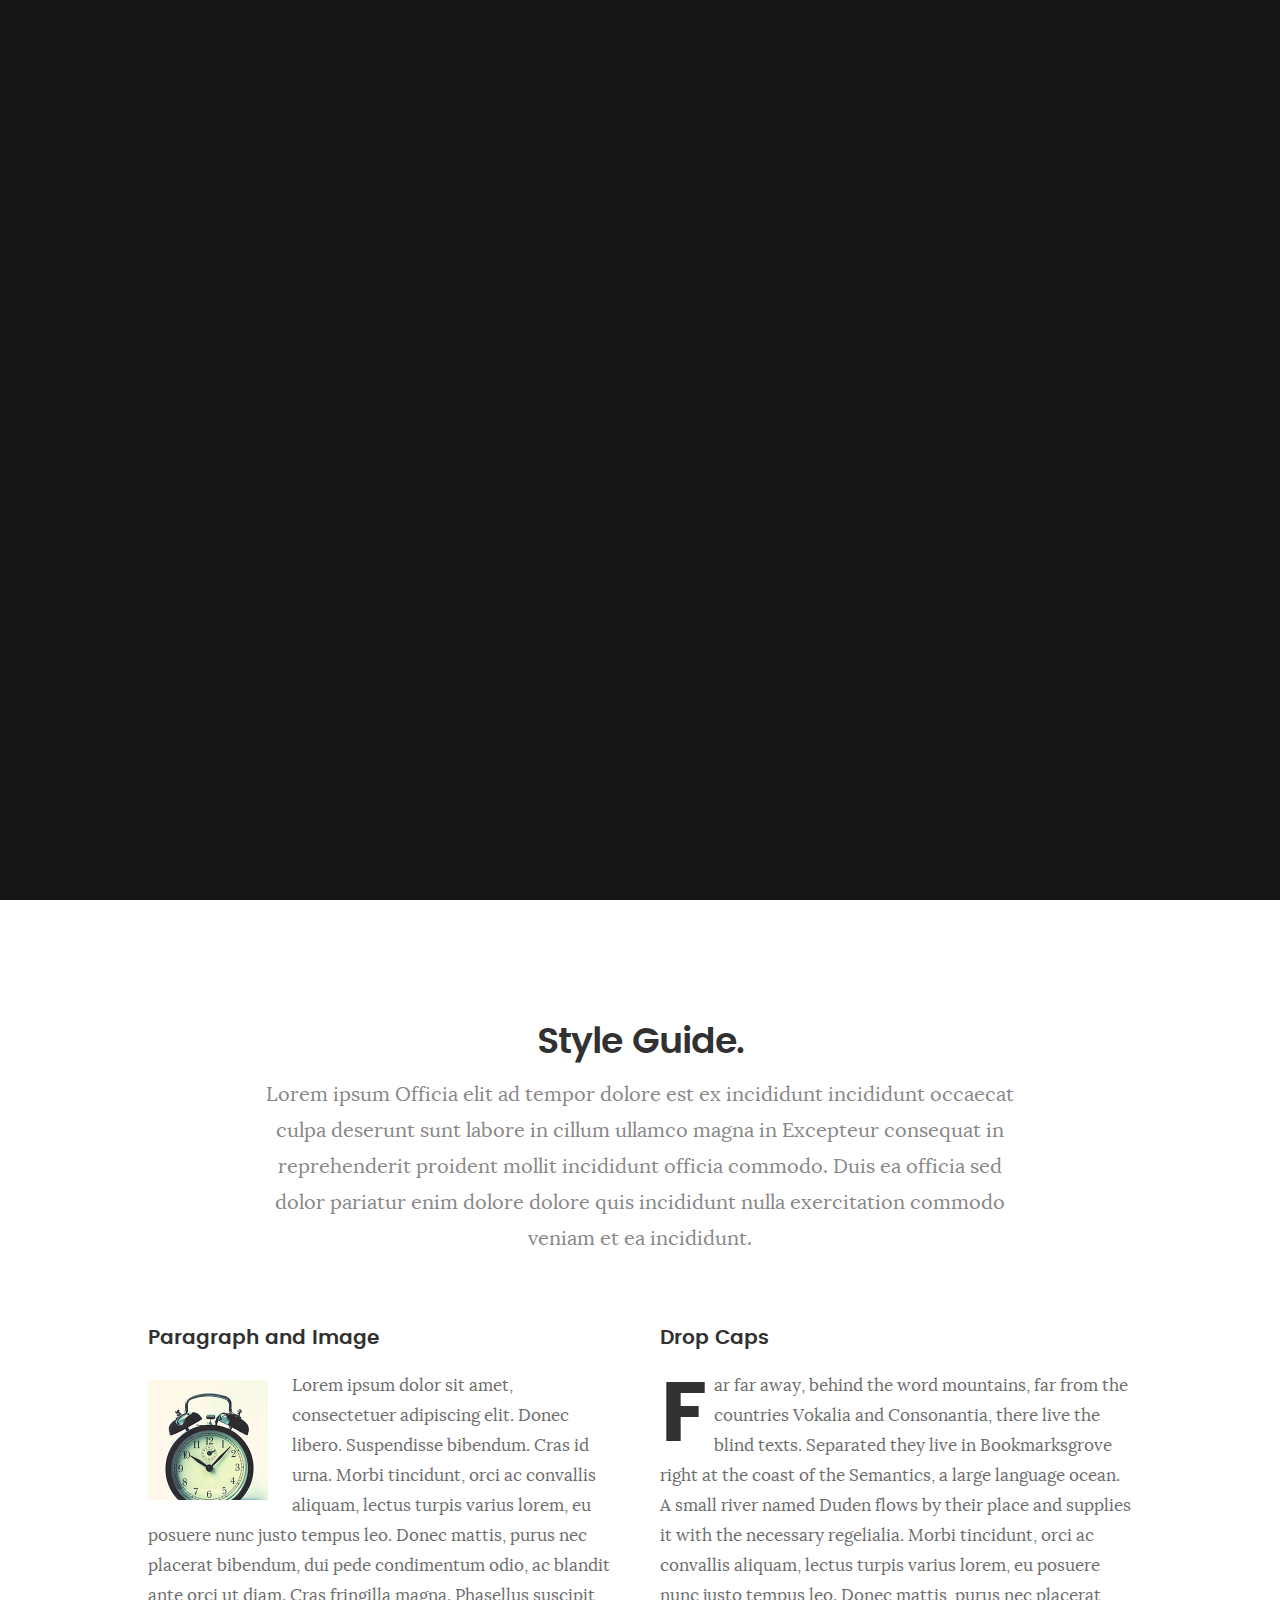
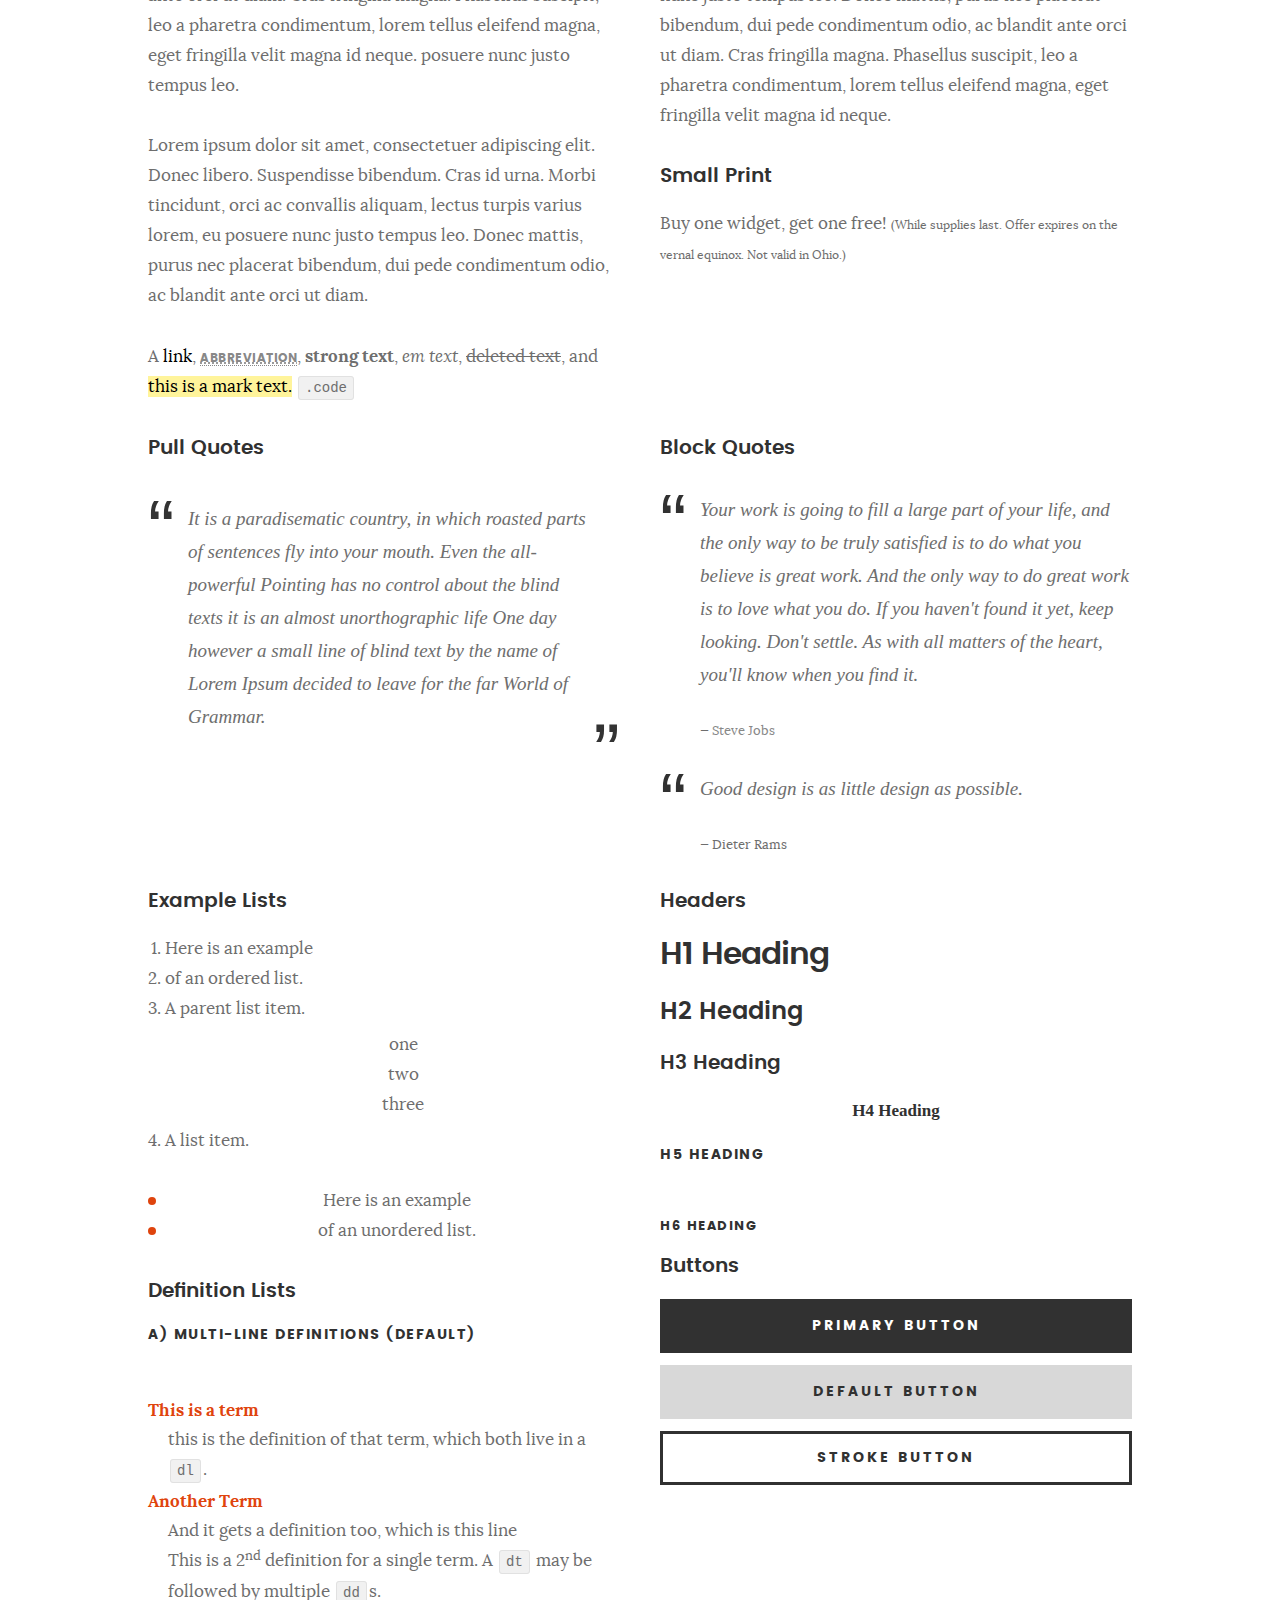
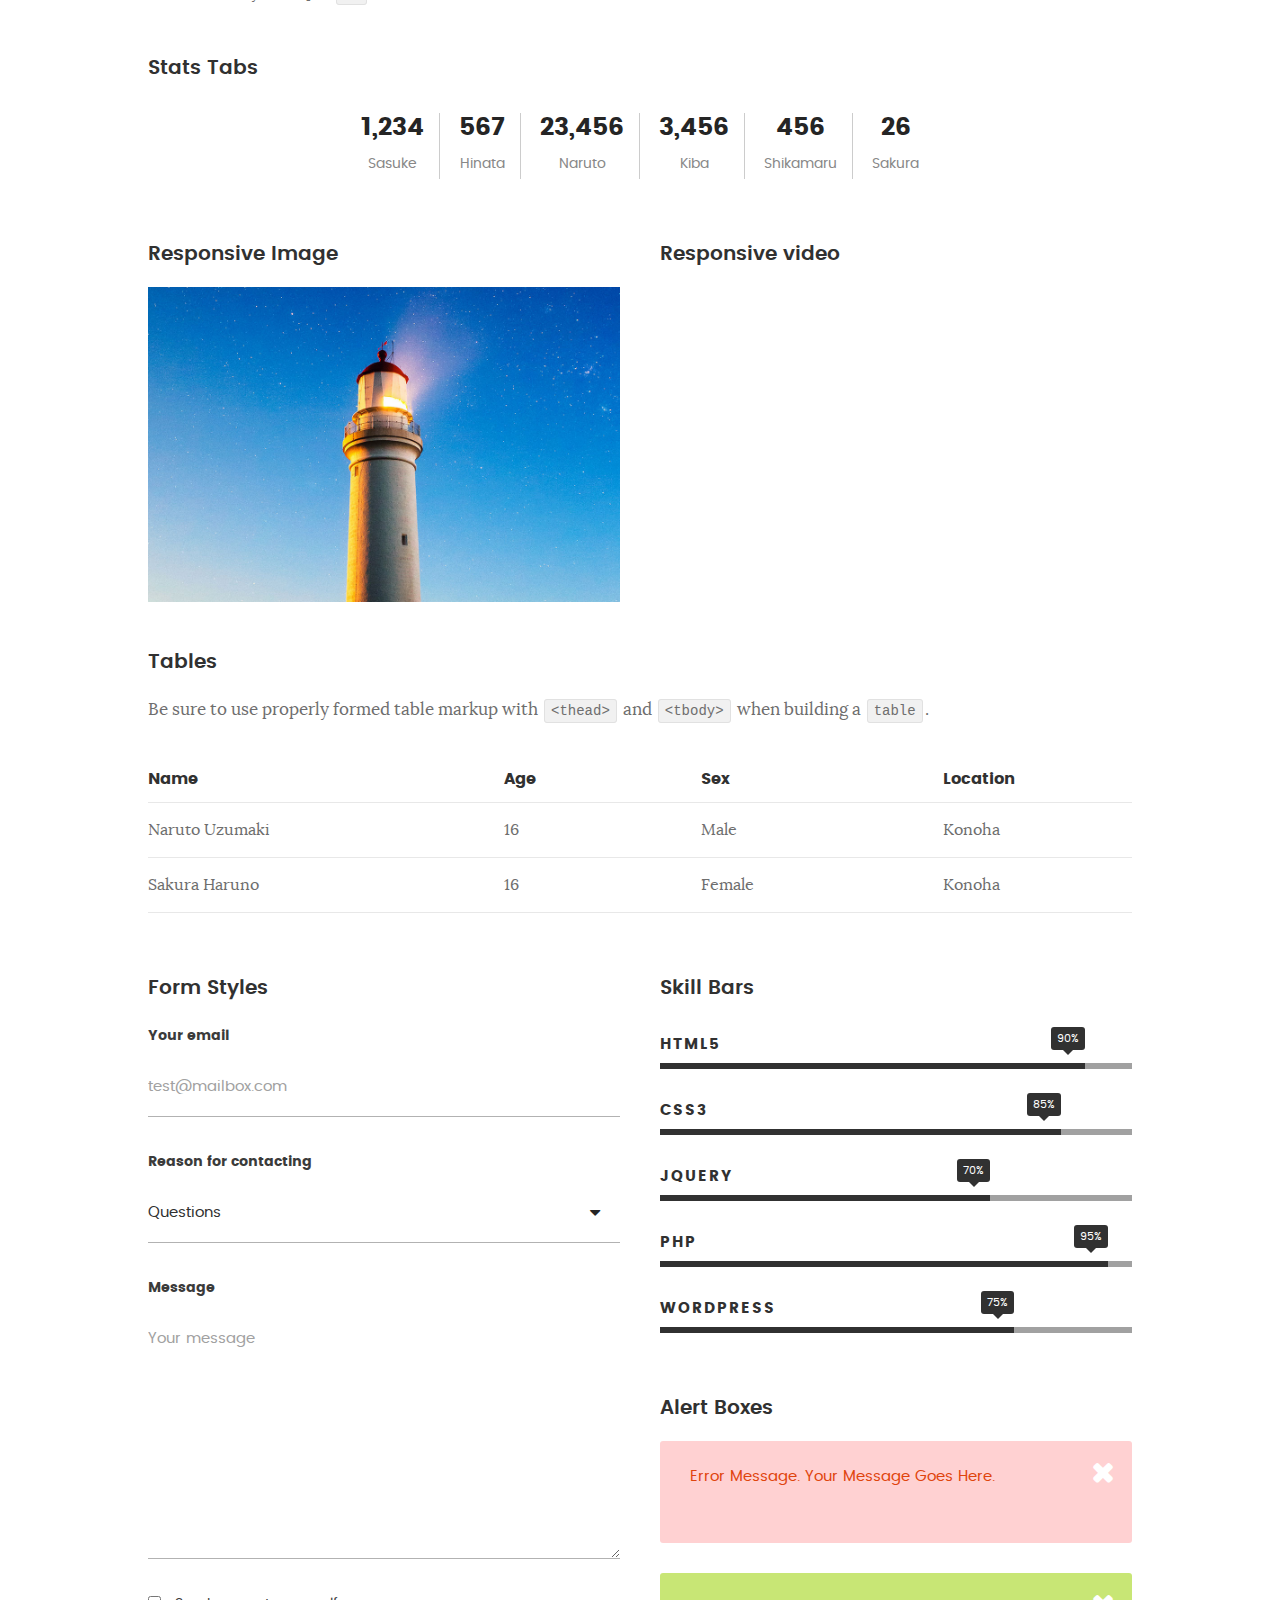
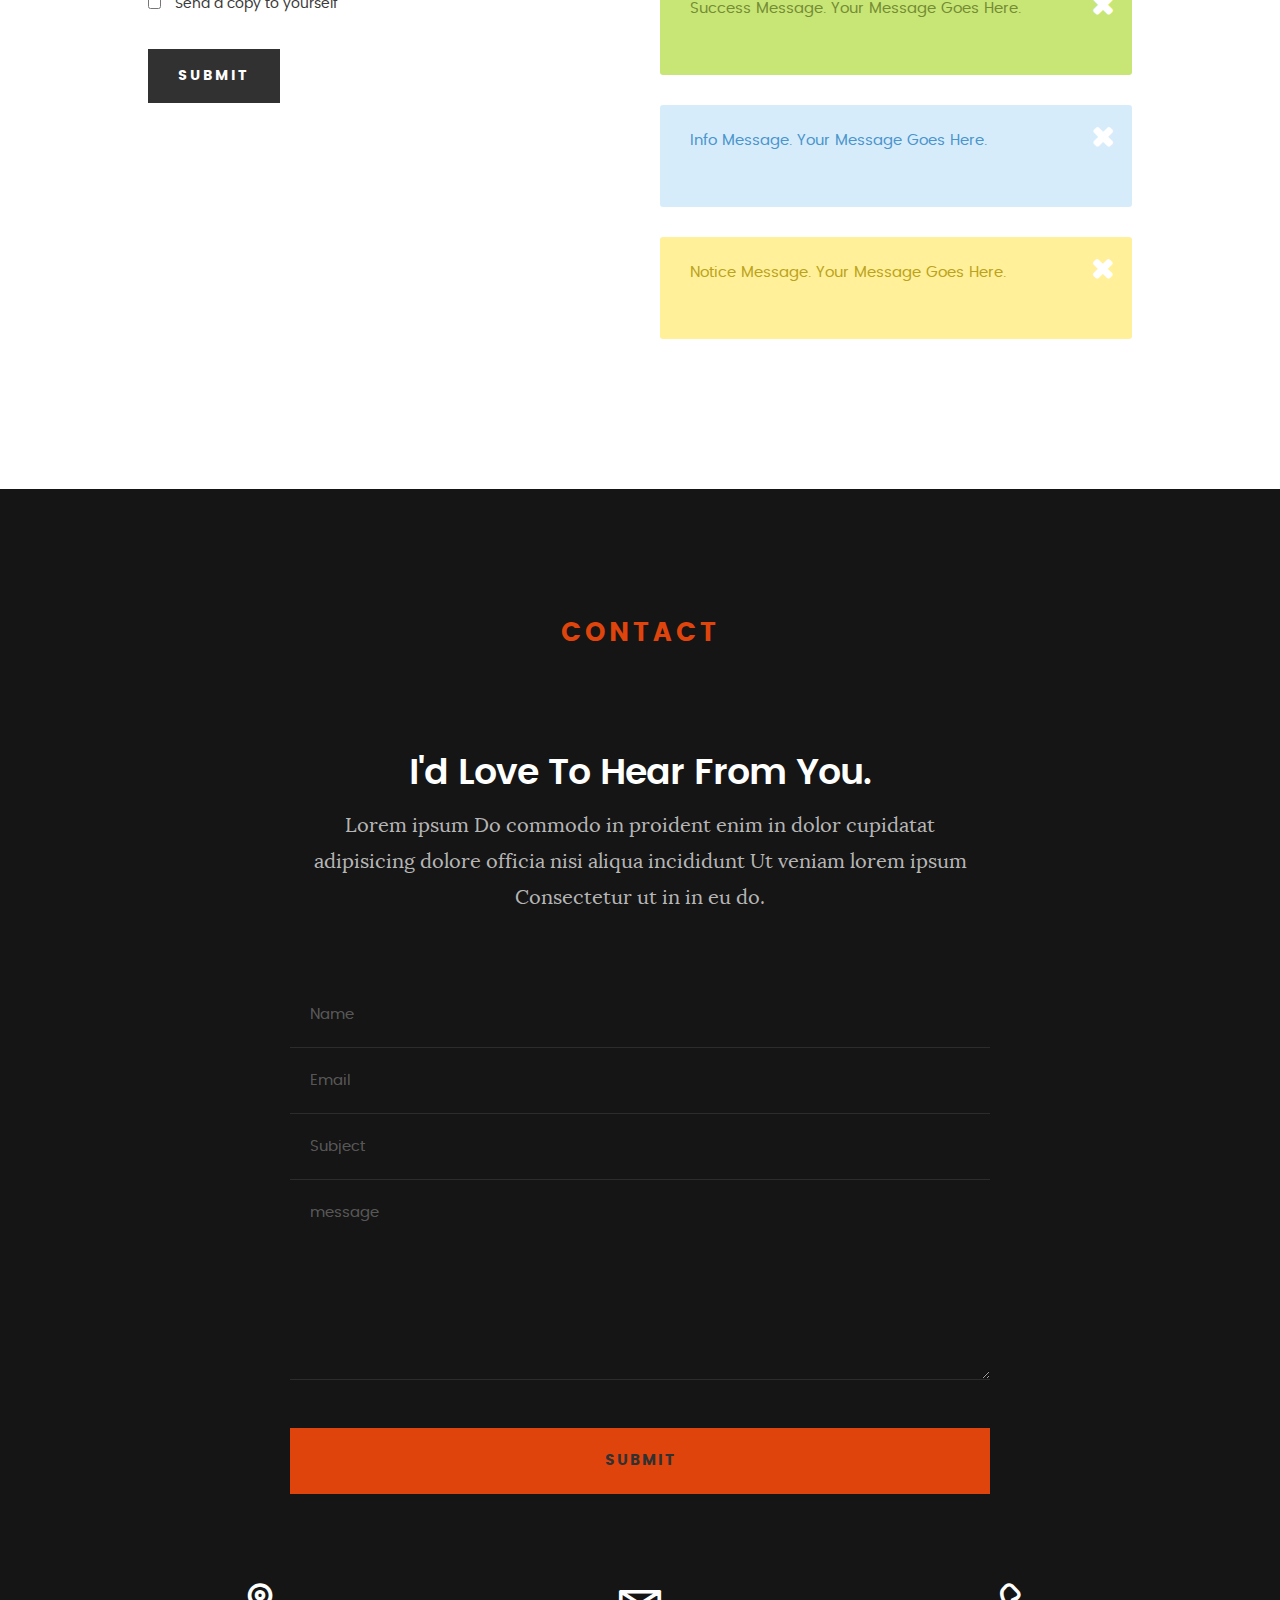
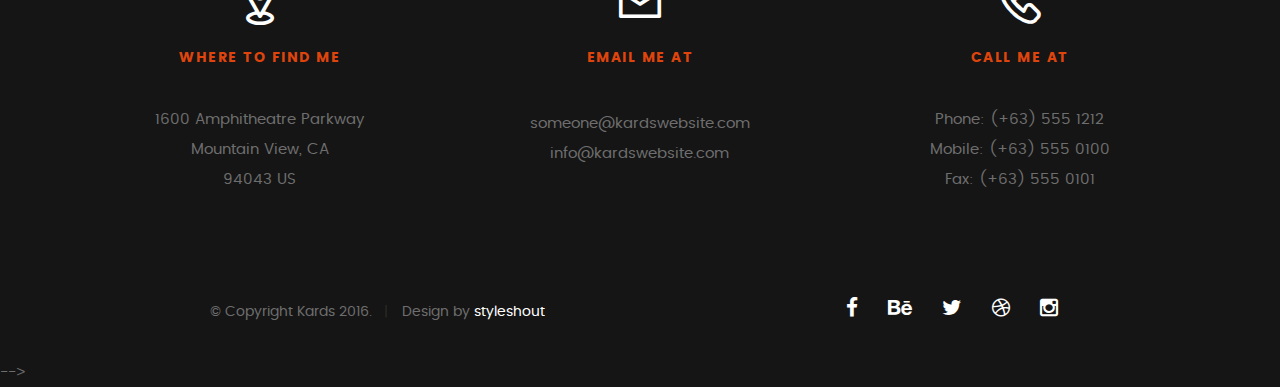
<file: styles.html>
<!-- <!DOCTYPE html>
<!--[if IE 8 ]><html class="no-js oldie ie8" lang="en"> <![endif]-->
<!--[if IE 9 ]><html class="no-js oldie ie9" lang="en"> <![endif]-->
<!--[if (gte IE 9)|!(IE)]><!--><html class="no-js" lang="en"> <!--<![endif]-->
<head>

   <!--- basic page needs
   ================================================== -->
   <meta charset="utf-8">
	<title>Style Demo - Kards</title>
	<meta name="description" content="">  
	<meta name="author" content="">

   <!-- mobile specific metas
   ================================================== -->
	<meta name="viewport" content="width=device-width, initial-scale=1, maximum-scale=1">

 	<!-- CSS
   ================================================== -->
   <link rel="stylesheet" href="css/base.css">  
   <link rel="stylesheet" href="css/main.css">
   <link rel="stylesheet" href="css/vendor.css">

   <style type="text/css" media="screen">

   	#styles { 
   		background: white;
   		padding-top: 12rem;
   		padding-bottom: 12rem;
   	}
   	#styles .row {
   		max-width: 1024px;
     	}
     	#styles .section-intro {
   		max-width: 800px;
     	}
      	
   </style>       

   <!-- script
   ================================================== -->
	<script src="js/modernizr.js"></script>
	<script src="js/pace.min.js"></script>

   <!-- favicons
	================================================== -->
	<link rel="icon" type="image/png" href="favicon.png">

</head>

<body id="top">

	<!-- header 
   ================================================== -->
   <!-- <header>   	 -->
   	<!-- <div class="row"> -->
<!-- 
   		<div class="top-bar">
   			<a class="menu-toggle" href="#"><span>Menu</span></a>

	   		<div class="logo">
		         <a href="index.html">gross </a>
		      </div>		      

		   	<nav id="main-nav-wrap">
					<ul class="main-navigation">
						<li><a href="index.html#intro" title="">Home</a></li>
						<li><a href="index.html#about" title="">About</a></li>
						<li><a href="index.html#resume" title="">Resume</a></li>
						<li><a href="index.html#portfolio" title="">Portfolio</a></li>
						<li><a href="index.html#services" title="">Services</a></li>					
						<li><a class="smoothscroll"  href="#contact" title="">Contact</a></li>	
						<li><a href="styles.html" title="">Style Demo</a></li>				
					</ul>
				</nav>    		 -->
   		<!-- </div> /top-bar  -->
   		
   	<!-- </div> /row 		 -->
   <!-- </header> /header -->

	<!-- intro section
   ================================================== -->
   <section id="intro">   

   	<div class="intro-overlay"></div>	

   	<div class="intro-content">
   		<div class="row">

   			<div class="col-twelve">

	   			<h5>Hello, World.</h5>
	   			<h1>I'm Juan Dela Cruz.</h1>

	   			<p class="intro-position">
	   				<span>Front-end Developer</span>
	   				<span>UI/UX Designer</span> 
	   			</p>

	   			<a class="button stroke smoothscroll" href="#about" title="">More About Me</a>

	   		</div>  
   			
   		</div>   		 		
   	</div> <!-- /intro-content --> 

   	<ul class="intro-social">        
         <!-- <li><a href="#"><i class="fa fa-facebook"></i></a></li>
         <li><a href="#"><i class="fa fa-behance"></i></a></li>
         <li><a href="#"><i class="fa fa-twitter"></i></a></li>
         <li><a href="#"><i class="fa fa-dribbble"></i></a></li>
         <li><a href="#"><i class="fa fa-instagram"></i></a></li> -->
      </ul> <!-- /intro-social -->      	

   </section> <!-- /intro -->


   <!-- Style Demo
   ================================================== -->
   <section id="styles">

   	<div class="row section-intro">

   		<div class="col-twelve">

   			<h1>Style Guide.</h1>

   			<p class="lead">Lorem ipsum Officia elit ad tempor dolore est ex incididunt incididunt occaecat culpa deserunt sunt labore in cillum ullamco magna in Excepteur consequat in reprehenderit proident mollit incididunt officia commodo.
   			Duis ea officia sed dolor pariatur enim dolore dolore quis incididunt nulla exercitation commodo veniam et ea incididunt.</p>   			

   		</div>

     	</div> <!-- /row -->

     	<div class="row">

     		<div class="col-six tab-full">

		      <h3>Paragraph and Image</h3>

		      <p><a href="#"><img width="120" height="120" class="pull-left" alt="sample-image" src="images/sample-image.jpg"></a>
		  		Lorem ipsum dolor sit amet, consectetuer adipiscing elit. Donec libero. Suspendisse bibendum.
		  		Cras id urna. Morbi tincidunt, orci ac convallis aliquam, lectus turpis varius lorem, eu
		  		posuere nunc justo tempus leo. Donec mattis, purus nec placerat bibendum, dui pede condimentum
		  		odio, ac blandit ante orci ut diam. Cras fringilla magna. Phasellus suscipit, leo a pharetra
		  		condimentum, lorem tellus eleifend magna, eget fringilla velit magna id neque.
		  		posuere nunc justo tempus leo. </p>

		  		<p>
		  		Lorem ipsum dolor sit amet, consectetuer adipiscing elit. Donec libero. Suspendisse bibendum.
		  		Cras id urna. Morbi tincidunt, orci ac convallis aliquam, lectus turpis varius lorem, eu
		  		posuere nunc justo tempus leo. Donec mattis, purus nec placerat bibendum, dui pede condimentum
		  		odio, ac blandit ante orci ut diam.	
 			   </p>

            <p>A <a href="#">link</a>,
  			   <abbr title="this really isn't a very good description">abbreviation</abbr>,
  			   <strong>strong text</strong>,
            <em>em text</em>,
  			   <del>deleted text</del>, and
            <mark>this is a mark text.</mark>
            <code>.code</code>
          	</p>

         </div>

         <div class="col-six tab-full">

            <h3>Drop Caps</h3>

	         <p class="drop-cap">Far far away, behind the word mountains, far from the countries Vokalia and Consonantia,
	         there live the blind texts. Separated they live in Bookmarksgrove right at the coast of the
	         Semantics, a large language ocean. A small river named Duden flows by their place and supplies it with the necessary regelialia. Morbi tincidunt, orci ac convallis aliquam, lectus turpis varius lorem, eu	posuere nunc justo tempus leo. Donec mattis, purus nec placerat bibendum, dui pede condimentum odio, ac blandit ante orci ut diam. Cras fringilla magna. Phasellus suscipit, leo a pharetra condimentum, lorem tellus eleifend magna, eget fringilla velit magna id neque.
		  		</p>

		      <h3>Small Print</h3>

		      <p>Buy one widget, get one free!
		  		<small>(While supplies last. Offer expires on the vernal equinox. Not valid in Ohio.)</small>
		  		</p>

		   </div>	         

		</div> <!-- /row -->

		<div class="row">

		  	<div class="col-six tab-full">

		      <h3>Pull Quotes</h3>

		      <aside class="pull-quote">
				   <blockquote>
					   <p>It is a paradisematic country, in which roasted parts of
		            sentences fly into your mouth. Even the all-powerful Pointing has no control about the blind
		            texts it is an almost unorthographic life One day however a small line of blind text by the name
		            of Lorem Ipsum decided to leave for the far World of Grammar.</p>
					</blockquote>
				</aside>

		   </div>

		   <div class="col-six tab-full">

		      <h3>Block Quotes</h3>

		      <blockquote cite="http://where-i-got-my-info-from.com">
				   <p>Your work is going to fill a large part of your life, and the only way to be truly satisfied is
		         to do what you believe is great work. And the only way to do great work is to love what you do.
		         If you haven't found it yet, keep looking. Don't settle. As with all matters of the heart, you'll know when you find it.
		         </p>
		
					<cite>
					   <a href="#">Steve Jobs</a>
					</cite>
			   </blockquote>

		      <blockquote>
		         <p>Good design is as little design as possible.</p>
		         <cite>Dieter Rams</cite>
		      </blockquote>

		   </div>

		</div> <!-- /row -->

		<div class="row half-bottom">

		 	<div class="col-six tab-full">

		      <h3>Example Lists</h3>

		      <ol>
				   <li>Here is an example</li>
				   <li>of an ordered list.</li>
				   <li>A parent list item.
				   	<ul>
				   		<li>one</li>
				   		<li>two</li>
				   		<li>three</li>
				   	</ul>
				   </li>
				   <li>A list item.</li>
			   </ol>

		      <ul class="disc">
				   <li>Here is an example</li>
				   <li>of an unordered list.</li>
			   </ul>	

			   <h3>Definition Lists</h3>	            

		      <h5>a) Multi-line Definitions (default)</h5>

		      <dl>
				   <dt><strong>This is a term</strong></dt>
				      <dd>this is the definition of that term, which both live in a <code>dl</code>.</dd>
				   <dt><strong>Another Term</strong></dt>
				      <dd>And it gets a definition too, which is this line</dd>
				      <dd>This is a 2<sup>nd</sup> definition for a single term. A <code>dt</code> may be followed by multiple <code>dd</code>s.</dd>
			   </dl>

		   </div>

		   <div class="col-six tab-full">		                  

		      <h3>Headers</h3>

		      <h1>H1 Heading</h1>
		      <h2>H2 Heading</h2>
		      <h3>H3 Heading</h3>
		      <h4>H4 Heading</h4>
		      <h5>H5 Heading</h5>
		      <h6>H6 Heading</h6>

		      <h3>Buttons</h3>

		    	<p>
		     		<a class="button button-primary full-width" href="#">Primary Button</a>
		     		<a class="button full-width" href="#">Default Button</a>
		     		<a class="button stroke full-width" href="#">Stroke Button</a>
		     	</p>

		   </div>

		</div> <!-- /row -->

		<div class="row">

		   <div class="col-twelve">

		    	<h3>Stats Tabs</h3>

		      <ul class="stats-tabs">
				   <li><a href="#">1,234 <em>Sasuke</em></a></li>
				   <li><a href="#">567 <em>Hinata</em></a></li>
				   <li><a href="#">23,456 <em>Naruto</em></a></li>
				   <li><a href="#">3,456 <em>Kiba</em></a></li>
				   <li><a href="#">456 <em>Shikamaru</em></a></li>
				   <li><a href="#">26 <em>Sakura</em></a></li>
				</ul>	      		

		   </div>	      	

		</div> <!-- /row -->

		<div class="row half-bottom">

      	<div class="col-six tab-full">

      		<h3>Responsive Image</h3>

      		<p><img src="images/portfolio/modals/m-lighthouse.jpg"></p>

      	</div>

      	<div class="col-six tab-full">

      		<h3>Responsive video</h3>

      		<div class="fluid-video-wrapper">
                  <iframe src="http://player.vimeo.com/video/14592941?title=0&amp;byline=0&amp;portrait=0&amp;color=F64B39" width="500" height="281" frameborder="0" webkitallowfullscreen mozallowfullscreen allowfullscreen></iframe> 
            </div>

      	</div>
      	
      </div> <!-- /row -->

      <div class="row add-bottom">

      	<div class="col-twelve">

      		<h3>Tables</h3>
      		<p>Be sure to use properly formed table markup with <code>&lt;thead&gt;</code> and <code>&lt;tbody&gt;</code> when building a <code>table</code>.</p>

      		<div class="table-responsive">

      			<table>
					  <thead>
					    <tr>
					      <th>Name</th>
					      <th>Age</th>
					      <th>Sex</th>
					      <th>Location</th>					    
					    </tr>
					  </thead>
					  <tbody>
					    <tr>
					      <td>Naruto Uzumaki</td>
					      <td>16</td>
					      <td>Male</td>
					      <td>Konoha</td>					    
					    </tr>
					    <tr>
					      <td>Sakura Haruno</td>
					      <td>16</td>
					      <td>Female</td>
					      <td>Konoha</td>			    
					    </tr>
					  </tbody>
					</table>

      		</div>     		

      	</div>
      	
      </div> <!--row -->

      <div class="row">

		   <div class="col-six tab-full">

		      <h3>Form Styles</h3>

		         <form>
			        	<div>
			         	<label for="sampleInput">Your email</label>
			         	<input class="full-width" type="email" placeholder="test@mailbox.com" id="sampleInput">
			         </div>
			         <div>
			         	<label for="sampleRecipientInput">Reason for contacting</label>
			         	<div class="ss-custom-select">
			         		<select class="full-width" id="sampleRecipientInput">
				           		<option value="Option 1">Questions</option>
				           		<option value="Option 2">Report</option>
				           		<option value="Option 3">Others</option>
				         	</select>
			         	</div>			         	
			         </div>
			       
			       	<label for="exampleMessage">Message</label>
			       	<textarea class="full-width" placeholder="Your message" id="exampleMessage"></textarea>

			        	<label class="add-bottom">
			           	<input type="checkbox">			            
			           	<span class="label-text">Send a copy to yourself</span>
			        	</label>
			       
			        	<input class="button-primary" type="submit" value="Submit">

			      </form>	            

		      </div>

		      <div class="col-six tab-full">

		      		<h3>Skill Bars</h3>

		      		<ul class="skill-bars">
						   <li>
						   	<div class="progress percent90"><span>90%</span></div>
						   	<strong>HTML5</strong>
						   </li>
						   <li>
						   	<div class="progress percent85"><span>85%</span></div>
						   	<strong>CSS3</strong>
						   </li>
						   <li>
						   	<div class="progress percent70"><span>70%</span></div>
						   	<strong>JQuery</strong>
						   </li>
						   <li>
						   	<div class="progress percent95"><span>95%</span></div>
						   	<strong>PHP</strong>
						   </li>
						   <li>

						   	<div class="progress percent75"><span>75%</span></div>
						   	<strong>Wordpress</strong>
						   </li>
		      
						</ul> <!-- /skill-bars -->

			        
			        <h3>Alert Boxes</h3> 
			        
			        <div class="alert-box ss-error hideit">
				        <p>Error Message. Your Message Goes Here.</p>
				        <i class="fa fa-times close"></i>
			        </div><!-- /error -->
			        
			        <div class="alert-box ss-success hideit">
				        <p>Success Message. Your Message Goes Here.</p>
				        <i class="fa fa-times close"></i>
			        </div><!-- /success -->
			        
			        <div class="alert-box ss-info hideit">
				         <p>Info Message. Your Message Goes Here.</p>
				        <i class="fa fa-times close"></i>
			        </div><!-- /info -->
			        
			        <div class="alert-box ss-notice hideit">
				        <p>Notice Message. Your Message Goes Here.</p>
				        <i class="fa fa-times close"></i>
			        </div><!-- /notice -->
			        
			  </div>	         

		</div> <!-- /row -->
		   	
   </section> <!--styles -->	

	
   <!-- contact
   ================================================== -->
	<section id="contact">

		<div class="row section-intro">
   		<div class="col-twelve">

   			<h5>Contact</h5>
   			<h1>I'd Love To Hear From You.</h1>

   			<p class="lead">Lorem ipsum Do commodo in proident enim in dolor cupidatat adipisicing dolore officia nisi aliqua incididunt Ut veniam lorem ipsum Consectetur ut in in eu do.</p>

   		</div> 
   	</div> <!-- /section-intro -->

   	<div class="row contact-form">

   		<div class="col-twelve">

            <!-- form -->
            <form name="contactForm" id="contactForm" method="post" action="">
      			<fieldset>

                  <div class="form-field">
 						   <input name="contactName" type="text" id="contactName" placeholder="Name" value="" minlength="2" required="">
                  </div>
                  <div class="form-field">
	      			   <input name="contactEmail" type="email" id="contactEmail" placeholder="Email" value="" required="">
	               </div>
                  <div class="form-field">
	     				   <input name="contactSubject" type="text" id="contactSubject" placeholder="Subject" value="">
	               </div>                       
                  <div class="form-field">
	                 	<textarea name="contactMessage" id="contactMessage" placeholder="message" rows="10" cols="50" required=""></textarea>
	               </div>                      
                 <div class="form-field">
                     <button class="submitform">Submit</button>
                     <div id="submit-loader">
                        <div class="text-loader">Sending...</div>                             
       				      <div class="s-loader">
								  	<div class="bounce1"></div>
								  	<div class="bounce2"></div>
								  	<div class="bounce3"></div>
								</div>
							</div>
                  </div>

      			</fieldset>
      		</form> <!-- Form End -->

            <!-- contact-warning -->
            <div id="message-warning"></div>            
            <!-- contact-success -->
      		<div id="message-success">
               <i class="fa fa-check"></i>Your message was sent, thank you!<br>
      		</div>

         </div> <!-- /col-twelve -->
   		
   	</div> <!-- /contact-form -->

   	<div class="row contact-info">

   		<div class="col-four tab-full">

   			<div class="icon">
   				<i class="icon-pin"></i>
   			</div>

   			<h5>Where to find me</h5>

   			<p>
            1600 Amphitheatre Parkway<br>
            Mountain View, CA<br>
            94043 US
            </p>

   		</div>

   		<div class="col-four tab-full collapse">

   			<div class="icon">
   				<i class="icon-mail"></i>
   			</div>

   			<h5>Email Me At</h5>

   			<p>someone@kardswebsite.com<br>
			   	info@kardswebsite.com			     
			   </p>

   		</div>

   		<div class="col-four tab-full">

   			<div class="icon">
   				<i class="icon-phone"></i>
   			</div>

   			<h5>Call Me At</h5>

   			<p>Phone: (+63) 555 1212<br>
			   	Mobile: (+63) 555 0100<br>
			     	Fax: (+63) 555 0101
			   </p>

   		</div>
   		
   	</div> <!-- /contact-info -->
		
	</section> <!-- /contact -->


   <!-- footer
   ================================================== -->

   <footer>
     	<div class="row">

     		<div class="col-six tab-full pull-right social">

     			<ul class="footer-social">        
			      <li><a href="#"><i class="fa fa-facebook"></i></a></li>
			      <li><a href="#"><i class="fa fa-behance"></i></a></li>
			      <li><a href="#"><i class="fa fa-twitter"></i></a></li>
			      <li><a href="#"><i class="fa fa-dribbble"></i></a></li>
			      <li><a href="#"><i class="fa fa-instagram"></i></a></li>
			   </ul> 
	      		
	      </div>

      	<div class="col-six tab-full">
	      	<div class="copyright">
		        	<span>© Copyright Kards 2016.</span> 
		        	<span>Design by <a href="http://www.styleshout.com/">styleshout</a></span>	         	
		         </div>		                  
	      	</div>

	      	<div id="go-top">
		         <a class="smoothscroll" title="Back to Top" href="#top"><i class="fa fa-long-arrow-up"></i></a>
		      </div>

      	</div> <!-- /row -->     	
   </footer>    

   <div id="preloader"> 
    	<div id="loader"></div>
   </div> 

   <!-- Java Script
   ================================================== --> 
   <script src="js/jquery-2.1.3.min.js"></script>
   <script src="js/plugins.js"></script>
   <script src="js/main.js"></script>

</body>

</html> -->
</file>
<file: css/base.css>
/**
 * =================================================================== 
 *
 *  Kards v1.0 Base Stylesheet
 *  url: styleshout.com
 *  03-01-2016
 *  ------------------------------------------------------------------
 *  TOC:
 *  01. reset
 *  02. basic/base setup styles
 *  03. grid
 *  04. MISC
 *
 * =================================================================== 
 */

/** 
 * ===================================================================
 * 01. reset - normalize.css v3.0.2 | MIT License | git.io/normalize
 *
 * ------------------------------------------------------------------- 
 */
html {
	font-family: sans-serif;
	-ms-text-size-adjust: 100%;
	-webkit-text-size-adjust: 100%;
}

body {
	margin: 0;
}

article,
aside,
details,
figcaption,
figure,
footer,
header,
hgroup,
main,
menu,
nav,
section,
summary {
	display: block;
}

audio,
canvas,
progress,
video {
	display: inline-block;
	vertical-align: baseline;
}

audio:not([controls]) {
	display: none;
	height: 0;
}

[hidden],
template {
	display: none;
}

a {
	background: transparent;
}

a:active,
a:hover {
	outline: 0;
}

abbr[title] {
	border-bottom: 1px dotted;
}

b,
strong {
	font-weight: bold;
}

dfn {
	font-style: italic;
}

h1 {
	font-size: 2em;
	margin: 0.67em 0;
}

mark {
	background: #ff0;
	color: #000;
}

small {
	font-size: 80%;
}

sub,
sup {
	font-size: 75%;
	line-height: 0;
	position: relative;
	vertical-align: baseline;
}

sup {
	top: -0.5em;
}

sub {
	bottom: -0.25em;
}

img {
	border: 0;
}

svg:not(:root) {
	overflow: hidden;
}

figure {
	margin: 1em 40px;
}

hr {
	-moz-box-sizing: content-box;
	box-sizing: content-box;
	height: 0;
}

pre {
	overflow: auto;
}

code,
kbd,
pre,
samp {
	font-family: monospace, monospace;
	font-size: 1em;
}

button,
input,
optgroup,
select,
textarea {
	color: inherit;
	font: inherit;
	margin: 0;
}

button {
	overflow: visible;
}

button,
select {
	text-transform: none;
}

button,
html input[type="button"],
input[type="reset"],
input[type="submit"] {
	-webkit-appearance: button;
	cursor: pointer;
}

button[disabled],
html input[disabled] {
	cursor: default;
}

button::-moz-focus-inner,
input::-moz-focus-inner {
	border: 0;
	padding: 0;
}

input {
	line-height: normal;
}

input[type="checkbox"],
input[type="radio"] {
	box-sizing: border-box;
	padding: 0;
}

input[type="number"]::-webkit-inner-spin-button,
input[type="number"]::-webkit-outer-spin-button {
	height: auto;
}

input[type="search"] {
	-webkit-appearance: textfield;
	-moz-box-sizing: content-box;
	-webkit-box-sizing: content-box;
	box-sizing: content-box;
}

input[type="search"]::-webkit-search-cancel-button,
input[type="search"]::-webkit-search-decoration {
	-webkit-appearance: none;
}

fieldset {
	border: 1px solid #c0c0c0;
	margin: 0 2px;
	padding: 0.35em 0.625em 0.75em;
}

legend {
	border: 0;
	padding: 0;
}

textarea {
	overflow: auto;
}

optgroup {
	font-weight: bold;
}

table {
	border-collapse: collapse;
	border-spacing: 0;
}

td,
th {
	padding: 0;
}

/** 
 * ===================================================================
 * 02. basic/base setup styles - (_basic.scss)
 *
 * ------------------------------------------------------------------- 
 */
html {
	font-size: 62.5%;
	box-sizing: border-box;
}

*,
*::before,
*::after {
	box-sizing: inherit;
}

body {
	font-weight: normal;
	line-height: 1;
	text-rendering: optimizeLegibility;
	word-wrap: break-word;
	-webkit-overflow-scrolling: touch;
	-webkit-text-size-adjust: none;
}

body,
input,
button {
	-moz-osx-font-smoothing: grayscale;
	-webkit-font-smoothing: antialiased;
}

/**
 * Media - (_basic.scss)
 * ------------------------------------------------------------------- 
 */
img,
video {
	max-width: 100%;
	height: auto;
}

/**
 * Typography resets - (_basic.scss)
 * ------------------------------------------------------------------- 
 */
div,
dl,
dt,
dd,
ul,
ol,
li,
h1,
h2,
h3,
h4,
h5,
h6,
pre,
form,
p,
blockquote,
th,
td {
	margin: 0;
	padding: 0;
}

h1,
h2,
h3,
h4,
h5,
h6 {
	-webkit-font-variant-ligatures: common-ligatures;
	-moz-font-variant-ligatures: common-ligatures;
	font-variant-ligatures: common-ligatures;
	text-rendering: optimizeLegibility;
}

em,
i {
	font-style: italic;
	line-height: inherit;
}

strong,
b {
	font-weight: bold;
	line-height: inherit;
}

small {
	font-size: 60%;
	line-height: inherit;
}

ol,
ul {
	list-style: none;
}

li {
	display: block;
}

/**
 * links - (_basic.scss)
 * ------------------------------------------------------------------- 
 */
a {
	text-decoration: none;
	line-height: inherit;
}

a img {
	border: none;
}

/**
 * inputs - (_basic.scss)
 * ------------------------------------------------------------------- 
 */
fieldset {
	margin: 0;
	padding: 0;
}

input[type="email"],
input[type="number"],
input[type="search"],
input[type="text"],
input[type="tel"],
input[type="url"],
input[type="password"],
textarea {
	-webkit-appearance: none;
	-moz-appearance: none;
	-ms-appearance: none;
	-o-appearance: none;
	appearance: none;
}

/** 
 * ===================================================================
 * 03. grid - (_grid.scss)
 *
 * ------------------------------------------------------------------- 
 */
.row {
	width: 94%;
	max-width: 1140px;
	margin: 0 auto;
}

.row:before,
.row:after {
	content: "";
	display: table;
}

.row:after {
	clear: both;
}

.row .row {
	width: auto;
	max-width: none;
	margin-left: -20px;
	margin-right: -20px;
}

[class*="col-"],
.bgrid {
	float: left;
}

[class*="col-"] + [class*="col-"].end {
	float: right;
}

[class*="col-"] {
	padding: 0 20px;
}

.col-one {
	width: 8.33333%;
}

.col-two,
.col-1-6 {
	width: 16.66667%;
}

.col-three,
.col-1-4 {
	width: 25%;
}

.col-four,
.col-1-3 {
	width: 33.33333%;
}

.col-five {
	width: 41.66667%;
}

.col-six,
.col-1-2 {
	width: 50%;
}

.col-seven {
	width: 58.33333%;
}

.col-eight,
.col-2-3 {
	width: 66.66667%;
}

.col-nine,
.col-3-4 {
	width: 75%;
}

.col-ten,
.col-5-6 {
	width: 83.33333%;
}

.col-eleven {
	width: 91.66667%;
}

.col-twelve,
.col-full {
	width: 100%;
}

/**
 * small screens - (_grid.scss)
 * --------------------------------------------------------------- 
 */
@media screen and (max-width:1024px) {
	.row .row {
		margin-left: -18px;
		margin-right: -18px;
	}

	[class*="col-"] {
		padding: 0 18px;
	}

}

/**
 * tablets - (_grid.scss)
 * --------------------------------------------------------------- 
 */
@media screen and (max-width:768px) {
	.row {
		width: auto;
		padding-left: 30px;
		padding-right: 30px;
	}

	.row .row {
		padding-left: 0;
		padding-right: 0;
		margin-left: -15px;
		margin-right: -15px;
	}

	[class*="col-"] {
		padding: 0 15px;
	}

	.tab-1-4 {
		width: 25%;
	}

	.tab-1-3 {
		width: 33.33333%;
	}

	.tab-1-2 {
		width: 50%;
	}

	.tab-2-3 {
		width: 66.66667%;
	}

	.tab-3-4 {
		width: 75%;
	}

	.tab-full {
		width: 100%;
	}

}

/**
 * large mobile devices - (_grid.scss)
 * --------------------------------------------------------------- 
 */
@media screen and (max-width:600px) {
	.row {
		padding-left: 25px;
		padding-right: 25px;
	}

	.row .row {
		margin-left: -10px;
		margin-right: -10px;
	}

	[class*="col-"] {
		padding: 0 10px;
	}

	.mob-1-4 {
		width: 25%;
	}

	.mob-1-2 {
		width: 50%;
	}

	.mob-3-4 {
		width: 75%;
	}

	.mob-full {
		width: 100%;
	}

}

/**
 * small mobile devices - (_grid.scss)
 * --------------------------------------------------------------- 
 */
@media screen and (max-width:400px) {
	.row .row {
		padding-left: 0;
		padding-right: 0;
		margin-left: 0;
		margin-right: 0;
	}

	[class*="col-"] {
		width: 100% !important;
		float: none !important;
		clear: both !important;
		margin-left: 0;
		margin-right: 0;
		padding: 0;
	}

	[class*="col-"] + [class*="col-"].end {
		float: none;
	}

}

/** 
 * ===================================================================
 * block grids - (_grid.scss)
 *
 * ------------------------------------------------------------------- 
 */
[class*="block-"]:before,
[class*="block-"]:after {
	content: "";
	display: table;
}

[class*="block-"]:after {
	clear: both;
}

.block-1-6 .bgrid {
	width: 16.66667%;
}

.block-1-4 .bgrid {
	width: 25%;
}

.block-1-3 .bgrid {
	width: 33.33333%;
}

.block-1-2 .bgrid {
	width: 50%;
}

/**
 * Clearing for block grid columns. Allow columns with 
 * different heights to align properly.
 */
.block-1-6 .bgrid:nth-child(6n+1),
.block-1-4 .bgrid:nth-child(4n+1),
.block-1-3 .bgrid:nth-child(3n+1),
.block-1-2 .bgrid:nth-child(2n+1) {
	clear: both;
}

/**
 * small screens - (_grid.scss)
 * --------------------------------------------------------------- 
 */
@media screen and (max-width:1024px) {
	.block-s-1-6 .bgrid {
		width: 16.66667%;
	}

	.block-s-1-4 .bgrid {
		width: 25%;
	}

	.block-s-1-3 .bgrid {
		width: 33.33333%;
	}

	.block-s-1-2 .bgrid {
		width: 50%;
	}

	.block-s-full .bgrid {
		width: 100%;
		clear: both;
	}

	[class*="block-s-"] .bgrid:nth-child(n) {
		clear: none;
	}

	.block-s-1-6 .bgrid:nth-child(6n+1),
	.block-s-1-4 .bgrid:nth-child(4n+1),
	.block-s-1-3 .bgrid:nth-child(3n+1),
	.block-s-1-2 .bgrid:nth-child(2n+1) {
		clear: both;
	}

}

/**
 * tablets - (_grid.scss)
 * --------------------------------------------------------------- 
 */
@media screen and (max-width:768px) {
	.block-tab-1-6 .bgrid {
		width: 16.66667%;
	}

	.block-tab-1-4 .bgrid {
		width: 25%;
	}

	.block-tab-1-3 .bgrid {
		width: 33.33333%;
	}

	.block-tab-1-2 .bgrid {
		width: 50%;
	}

	.block-tab-full .bgrid {
		width: 100%;
		clear: both;
	}

	[class*="block-tab-"] .bgrid:nth-child(n) {
		clear: none;
	}

	.block-tab-1-6 .bgrid:nth-child(6n+1),
	.block-tab-1-4 .bgrid:nth-child(4n+1),
	.block-tab-1-3 .bgrid:nth-child(3n+1),
	.block-tab-1-2 .bgrid:nth-child(2n+1) {
		clear: both;
	}

}

/**
 * large mobile devices - (_grid.scss)
 * --------------------------------------------------------------- 
 */
@media screen and (max-width:600px) {
	.block-mob-1-6 .bgrid {
		width: 16.66667%;
	}

	.block-mob-1-4 .bgrid {
		width: 25%;
	}

	.block-mob-1-3 .bgrid {
		width: 33.33333%;
	}

	.block-mob-1-2 .bgrid {
		width: 50%;
	}

	.block-mob-full .bgrid {
		width: 100%;
		clear: both;
	}

	[class*="block-mob-"] .bgrid:nth-child(n) {
		clear: none;
	}

	.block-mob-1-6 .bgrid:nth-child(6n+1),
	.block-mob-1-4 .bgrid:nth-child(4n+1),
	.block-mob-1-3 .bgrid:nth-child(3n+1),
	.block-mob-1-2 .bgrid:nth-child(2n+1) {
		clear: both;
	}

}

/**
 * stack on small mobile devices - (_grid.scss)
 * --------------------------------------------------------------- 
 */
@media screen and (max-width:400px) {
	.stack .bgrid {
		width: 100% !important;
		float: none !important;
		clear: both !important;
		margin-left: 0;
		margin-right: 0;
	}

}

/** 
 * ===================================================================
 * 04. MISC  - (_grid.scss)
 *
 * ------------------------------------------------------------------- 
 */

/**
 * Clearing - (http://nicolasgallagher.com/micro-clearfix-hack/
 */
.group:before,
.group:after {
	content: "";
	display: table;
}

.group:after {
	clear: both;
}

/**
 * Misc Helper Styles 
 */
.hide {
	display: none;
}

.invisible {
	visibility: hidden;
}

.antialiased {
	-webkit-font-smoothing: antialiased;
	-moz-osx-font-smoothing: grayscale;
}

.remove-bottom {
	margin-bottom: 0;
}

.half-bottom {
	margin-bottom: 1.5rem !important;
}

.add-bottom {
	margin-bottom: 3rem !important;
}

.no-border {
	border: none;
}

.full-width {
	width: 100%;
}

.text-center {
	text-align: center;
}

.text-left {
	text-align: left;
}

.text-right {
	text-align: right;
}

.pull-left {
	float: left;
}

.pull-right {
	float: right;
}

.align-center {
	margin-left: auto;
	margin-right: auto;
	text-align: center;
}

/*# sourceMappingURL=base.css.map */
</file>
<file: css/main.css>
/**
 * =================================================================== 
 *
 *  Kards v1.0 Main Stylesheet
 *  url: styleshout.com
 *  03-01-2016
 *  ------------------------------------------------------------------
 *  TOC:
 *  01. webfonts and iconfonts
 *  02. base style overrides
 *  03. typography & general theme styles
 *  04. preloader
 *  05. forms
 *  06. buttons 
 *  07. other components
 *  08. common styles
 *  09. header styles
 *  10. intro
 *  11. about
 *  12. resume
 *  13. portfolio
 *  14. call-to-action section
 *  15. services
 *  16. stats
 *  17. contact
 *  18. footer
 *
 * =================================================================== 
 */


/** 
 * ===================================================================
 * 01. webfonts and iconfonts - (_document-setup.scss)
 *
 * ------------------------------------------------------------------- 
 */
@import url("fonts.css");
@import url("font-awesome/css/font-awesome.min.css");
@import url("micons/micons.css");


/** 
 * ===================================================================
 * 02. base style overrides - (_document-setup.scss)
 *
 * ------------------------------------------------------------------- 
 */
html {
	font-size: 10px;
}

@media only screen and (max-width:1024px) {
	html {
		font-size: 9.411764705882353px;
	}
}

@media only screen and (max-width:768px) {
	html {
		font-size: 10px;
	}
}

@media only screen and (max-width:400px) {
	html {
		font-size: 9.411764705882353px;
	}
}

html,
body {
	height: 100%;
}

body {
	background: #151515;
	font-family: "lora-regular", serif;
	font-size: 1.7rem;
	line-height: 3rem;
	color: #6e6e6e;
}

/**
 * links - (_document-setup.scss)
 * -------------------------------------------------------------------
 */
a,
a:visited {
	color: #000000;
	-moz-transition: all 0.3s ease-in-out;
	-o-transition: all 0.3s ease-in-out;
	-webkit-transition: all 0.3s ease-in-out;
	-ms-transition: all 0.3s ease-in-out;
	transition: all 0.3s ease-in-out;
}

a:hover,
a:focus,
a:active {
	color: #DF440D;
	outline: 0;
}

/** 
 * ===================================================================
 * 03. typography & general theme styles - (_document-setup.scss)
 *
 * ------------------------------------------------------------------- 
 */
h1,
h2,
h3,
h4,
h5,
h6,
.h01,
.h02,
.h03,
.h04,
.h05,
.h06 {
	font-family: "poppins-semibold", sans-serif;
	color: #313131;
	font-style: normal;
	text-rendering: optimizeLegibility;
	margin-bottom: 2.1rem;
}

h3,
.h03,
h4,
.h04 {
	margin-bottom: 1.8rem;
}

h5,
.h05,
h6,
.h06 {
	font-family: "poppins-bold";
	margin-bottom: 1.2rem;
}

h1,
.h01 {
	font-size: 3.1rem;
	line-height: 1.355;
	letter-spacing: -.1rem;
}

@media only screen and (max-width:600px) {

	h1,
	.h01 {
		font-size: 2.6rem;
		letter-spacing: -.07rem;
	}
}

h2,
.h02 {
	font-size: 2.4rem;
	line-height: 1.25;
}

h3,
.h03 {
	font-size: 2rem;
	line-height: 1.5;
}

h4,
.h04 {
	font-size: 1.7rem;
	line-height: 1.765;
}

h5,
.h05 {
	font-size: 1.4rem;
	line-height: 1.714;
	text-transform: uppercase;
	letter-spacing: .15rem;
}

h6,
.h06 {
	font-size: 1.3rem;
	line-height: 1.846;
	text-transform: uppercase;
	letter-spacing: .15rem;
}

p img {
	margin: 0;
}

p.lead {
	font-family: "lora-regular", serif;
	font-size: 2rem;
	line-height: 1.8;
	color: #888888;
}

@media only screen and (max-width:768px) {
	p.lead {
		font-size: 1.7rem;
	}
}

em,
i,
strong,
b {
	font-size: 1.7rem;
	line-height: 3rem;
	font-style: normal;
	font-weight: normal;
}

em,
i {
	font-family: "lora-italic", serif;
}

strong,
b {
	font-family: "lora-bold", serif;
}

small {
	font-size: 1.2rem;
	line-height: inherit;
}

blockquote {
	margin: 3rem 0;
	padding-left: 4rem;
	position: relative;
}

blockquote:before {
	content: "\201C";
	font-size: 8rem;
	line-height: 0px;
	margin: 0;
	color: #313131;
	font-family: arial, sans-serif;
	position: absolute;
	top: 3rem;
	left: 0;
}

blockquote p {
	font-family: georgia, serif;
	font-style: italic;
	padding: 0;
	font-size: 1.9rem;
	line-height: 1.737;
}

blockquote cite {
	display: block;
	font-size: 1.3rem;
	font-style: normal;
	line-height: 1.616;
}

blockquote cite:before {
	content: "\2014 \0020";
}

blockquote cite a,
blockquote cite a:visited {
	color: #888888;
	border: none;
}

abbr {
	font-family: "poppins-bold", serif;
	font-variant: small-caps;
	text-transform: lowercase;
	letter-spacing: .05rem;
	color: #888888;
}

var,
kbd,
samp,
code,
pre {
	font-family: Consolas, "Andale Mono", Courier, "Courier New", monospace;
}

pre {
	padding: 2.4rem 3rem 3rem;
	background: #F1F1F1;
}

code {
	font-size: 1.4rem;
	margin: 0 .2rem;
	padding: .3rem .6rem;
	white-space: nowrap;
	background: #F1F1F1;
	border: 1px solid #E1E1E1;
	border-radius: 3px;
}

pre>code {
	display: block;
	white-space: pre;
	line-height: 2;
	padding: 0;
	margin: 0;
}

pre.prettyprint>code {
	border: none;
}

del {
	text-decoration: line-through;
}

abbr[title],
dfn[title] {
	border-bottom: 1px dotted;
	cursor: help;
}

mark {
	background: #FFF49B;
	color: #000;
}

hr {
	border: solid #d2d2d2;
	border-width: 1px 0 0;
	clear: both;
	margin: 2.4rem 0 1.5rem;
	height: 0;
}

/**
 * Lists - (_document-setup.scss)  
 * -------------------------------------------------------------------
 */
ol {
	list-style: decimal;
}

ul {
	list-style: disc;
}

li {
	display: list-item;
}

ol,
ul {
	margin-left: 1.7rem;
}

ul li {
	padding-left: .4rem;
}

ul ul,
ul ol,
ol ol,
ol ul {
	margin: .6rem 0 .6rem 1.7rem;
}

ul.disc li {
	display: list-item;
	list-style: none;
	padding: 0 0 0 .8rem;
	position: relative;
}

ul.disc li::before {
	content: "";
	display: inline-block;
	width: 8px;
	height: 8px;
	border-radius: 50%;
	background: #DF440D;
	position: absolute;
	left: -17px;
	top: 11px;
	vertical-align: middle;
}

dt {
	margin: 0;
	color: #DF440D;
}

dd {
	margin: 0 0 0 2rem;
}

/**
 * tables - (_document-setup.scss)  
 * -------------------------------------------------------------------
 */
table {
	border-width: 0;
	width: 100%;
	max-width: 100%;
	font-family: "lora-regular", sans-serif;
}

th,
td {
	padding: 1.5rem 3rem;
	text-align: left;
	border-bottom: 1px solid #E8E8E8;
}

th {
	color: #313131;
	font-family: "poppins-bold", sans-serif;
}

td {
	line-height: 1.5;
}

th:first-child,
td:first-child {
	padding-left: 0;
}

th:last-child,
td:last-child {
	padding-right: 0;
}

.table-responsive {
	overflow-x: auto;
	-webkit-overflow-scrolling: touch;
}

/**
 * Spacing - (_document-setup.scss)  
 * -------------------------------------------------------------------
 */
button,
.button {
	margin-bottom: 1.2;
}

fieldset {
	margin-bottom: 1.5rem;
}

input,
textarea,
select,
pre,
blockquote,
figure,
table,
p,
ul,
ol,
dl,
form,
.fluid-video-wrapper,
.ss-custom-select {
	margin-bottom: 3rem;
}

/**
 * floated image - (_document-setup.scss)  
 * -------------------------------------------------------------------
 */
img.pull-right {
	margin: .9rem 0 0 2.4rem;
}

img.pull-left {
	margin: .9rem 2.4rem 0 0;
}

/**
 * block grid paddings - (_document-setup.scss) 
 * -------------------------------------------------------------------
 */
.bgrid {
	padding: 0 20px;
}

@media only screen and (max-width:1024px) {
	.bgrid {
		padding: 0 18px;
	}
}

@media only screen and (max-width:768px) {
	.bgrid {
		padding: 0 15px;
	}
}

@media only screen and (max-width:600px) {
	.bgrid {
		padding: 0 10px;
	}
}

@media only screen and (max-width:400px) {
	.bgrid {
		padding: 0;
	}
}

/**
 * pace.js styles - minimal  - (_document-setup.scss)
 * -------------------------------------------------------------------
 */
.pace {
	-webkit-pointer-events: none;
	pointer-events: none;
	-webkit-user-select: none;
	-moz-user-select: none;
	user-select: none;
}

.pace-inactive {
	display: none;
}

.pace .pace-progress {
	background: #DF440D;
	position: fixed;
	z-index: 900;
	top: 0;
	right: 100%;
	width: 100%;
	height: 6px;
}

/** 
 * ===================================================================
 * 04. preloader - (_preloader-1.scss)
 *
 * ------------------------------------------------------------------- 
 */
#preloader {
	position: fixed;
	top: 0;
	left: 0;
	right: 0;
	bottom: 0;
	background: #151515;
	z-index: 800;
	height: 100%;
	width: 100%;
}

.no-js #preloader,
.oldie #preloader {
	display: none;
}

#loader {
	position: absolute;
	left: 50%;
	top: 50%;
	width: 60px;
	height: 60px;
	margin: -30px 0 0 -30px;
	padding: 0;
}

#loader:before {
	content: "";
	border-top: 11px solid rgba(255, 255, 255, 0.1);
	border-right: 11px solid rgba(255, 255, 255, 0.1);
	border-bottom: 11px solid rgba(255, 255, 255, 0.1);
	border-left: 11px solid#DF440D;
	-webkit-animation: load 1.1s infinite linear;
	animation: load 1.1s infinite linear;
	display: block;
	border-radius: 50%;
	width: 60px;
	height: 60px;
}

@-webkit-keyframes load {
	0% {
		-webkit-transform: rotate(0deg);
		transform: rotate(0deg);
	}

	100% {
		-webkit-transform: rotate(360deg);
		transform: rotate(360deg);
	}
}

@keyframes load {
	0% {
		-webkit-transform: rotate(0deg);
		transform: rotate(0deg);
	}

	100% {
		-webkit-transform: rotate(360deg);
		transform: rotate(360deg);
	}
}

/** 
 * ===================================================================
 * 05. forms - (_forms.scss)
 *
 * ------------------------------------------------------------------- 
 */
fieldset {
	border: none;
}

input[type="email"],
input[type="number"],
input[type="search"],
input[type="text"],
input[type="tel"],
input[type="url"],
input[type="password"],
textarea,
select {
	display: block;
	height: 6rem;
	padding: 1.5rem 0;
	border: 0;
	outline: none;
	vertical-align: middle;
	color: #313131;
	font-family: "poppins-regular", sans-serif;
	font-size: 1.5rem;
	line-height: 3rem;
	max-width: 100%;
	background: transparent;
	border-bottom: 1px solid rgba(0, 0, 0, 0.3);
	-moz-transition: all 0.3s ease-in-out;
	-o-transition: all 0.3s ease-in-out;
	-webkit-transition: all 0.3s ease-in-out;
	-ms-transition: all 0.3s ease-in-out;
	transition: all 0.3s ease-in-out;
}

.ss-custom-select {
	position: relative;
	padding: 0;
}

.ss-custom-select select {
	-webkit-appearance: none;
	-moz-appearance: none;
	-ms-appearance: none;
	-o-appearance: none;
	appearance: none;
	text-indent: 0.01px;
	text-overflow: '';
	margin: 0;
	line-height: 3rem;
	vertical-align: middle;
}

.ss-custom-select select option {
	padding-left: 2rem;
	padding-right: 2rem;
}

.ss-custom-select select::-ms-expand {
	display: none;
}

.ss-custom-select::after {
	content: '\f0d7';
	font-family: 'FontAwesome';
	position: absolute;
	top: 50%;
	right: 1.5rem;
	margin-top: -10px;
	bottom: auto;
	width: 20px;
	height: 20px;
	line-height: 20px;
	font-size: 18px;
	text-align: center;
	pointer-events: none;
	color: #252525;
}

/* IE9 and below */
.oldie .ss-custom-select::after {
	display: none;
}

textarea {
	min-height: 25rem;
}

input[type="email"]:focus,
input[type="number"]:focus,
input[type="search"]:focus,
input[type="text"]:focus,
input[type="tel"]:focus,
input[type="url"]:focus,
input[type="password"]:focus,
textarea:focus,
select:focus {
	color: #DF440D;
	border-bottom: 1px solid#DF440D
}

label,
legend {
	font-family: "poppins-bold", sans-serif;
	font-size: 1.4rem;
	margin-bottom: .6rem;
	color: #3b3b3b;
	display: block;
}

input[type="checkbox"],
input[type="radio"] {
	display: inline;
}

label>.label-text {
	display: inline-block;
	margin-left: 1rem;
	font-family: "poppins-regular", sans-serif;
	line-height: inherit;
}

label>input[type="checkbox"],
label>input[type="radio"] {
	margin: 0;
	position: relative;
	top: .15rem;
}

/**
 * Style Placeholder Text  
 * -
 */
::-webkit-input-placeholder {
	color: #a1a1a1;
}

:-moz-placeholder {
	color: #a1a1a1;
	/* Firefox 18- */
}

::-moz-placeholder {
	color: #a1a1a1;
	/* Firefox 19+ */
}

:-ms-input-placeholder {
	color: #a1a1a1;
}

.placeholder {
	color: #a1a1a1 !important;
}

/** 
 * ===================================================================
 * 06. buttons - (_button-essentials.scss)
 *
 * ------------------------------------------------------------------- 
 */
.button,
a.button,
button,
input[type="submit"],
input[type="reset"],
input[type="button"] {
	display: inline-block;
	font-family: "poppins-bold", sans-serif;
	font-size: 1.4rem;
	text-transform: uppercase;
	letter-spacing: .3rem;
	height: 5.4rem;
	line-height: 5.4rem;
	padding: 0 3rem;
	margin: 0 .3rem 1.2rem 0;
	background: #d8d8d8;
	color: #313131;
	text-decoration: none;
	cursor: pointer;
	text-align: center;
	white-space: nowrap;
	border: none;
	-moz-transition: all 0.3s ease-in-out;
	-o-transition: all 0.3s ease-in-out;
	-webkit-transition: all 0.3s ease-in-out;
	-ms-transition: all 0.3s ease-in-out;
	transition: all 0.3s ease-in-out;
}

.button:hover,
a.button:hover,
button:hover,
input[type="submit"]:hover,
input[type="reset"]:hover,
input[type="button"]:hover,
.button:focus,
button:focus,
input[type="submit"]:focus,
input[type="reset"]:focus,
input[type="button"]:focus {
	background: #bebebe;
	color: #000000;
	outline: 0;
}

.button.button-primary,
a.button.button-primary,
button.button-primary,
input[type="submit"].button-primary,
input[type="reset"].button-primary,
input[type="button"].button-primary {
	background: #313131;
	color: #FFFFFF;
}

.button.button-primary:hover,
a.button.button-primary:hover,
button.button-primary:hover,
input[type="submit"].button-primary:hover,
input[type="reset"].button-primary:hover,
input[type="button"].button-primary:hover,
.button.button-primary:focus,
button.button-primary:focus,
input[type="submit"].button-primary:focus,
input[type="reset"].button-primary:focus,
input[type="button"].button-primary:focus {
	background: #1f1f1f;
}

button.full-width,
.button.full-width {
	width: 100%;
	margin-right: 0;
}

button.medium,
.button.medium {
	height: 5.7rem !important;
	line-height: 5.7rem !important;
	padding: 0 1.8rem !important;
}

button.large,
.button.large {
	height: 6rem !important;
	line-height: 6rem !important;
	padding: 0rem 3rem !important;
}

button.stroke,
.button.stroke {
	background: transparent !important;
	border: 3px solid #313131;
	line-height: 4.8rem;
}

button.stroke.medium,
.button.stroke.medium {
	line-height: 5.1rem !important;
}

button.stroke.large,
.button.stroke.large {
	line-height: 5.4rem !important;
}

button.stroke:hover,
.button.stroke:hover {
	border: 3px solid#DF440D;
	color: #DF440D
}

button::-moz-focus-inner,
input::-moz-focus-inner {
	border: 0;
	padding: 0;
}


/** 
 * ===================================================================
 * 07. other components - (_others.scss)
 *
 * ------------------------------------------------------------------- 
 */

/**
 * alert box - (_alert-box.scss)
 * -------------------------------------------------------------------
 */
.alert-box {
	padding: 2.1rem 4rem 2.1rem 3rem;
	position: relative;
	margin-bottom: 3rem;
	border-radius: 3px;
	font-family: "poppins-regular", sans-serif;
	font-size: 1.5rem;
}

.alert-box .close {
	position: absolute;
	right: 1.8rem;
	top: 1.8rem;
	cursor: pointer;
}

.ss-error {
	background-color: #ffd1d2;
	color: #DF440D;
}

.ss-success {
	background-color: #c8e675;
	color: #758c36;
}

.ss-info {
	background-color: #d7ecfb;
	color: #4a95cc;
}

.ss-notice {
	background-color: #fff099;
	color: #bba31b;
}

/**
 * additional typo styles - (_additional-typo.scss)
 * -------------------------------------------------------------------
 */

/**
 * drop cap 
 */
.drop-cap:first-letter {
	float: left;
	margin: 0;
	padding: 1.5rem .6rem 0 0;
	font-size: 8.4rem;
	font-family: "poppins-bold", sans-serif;
	line-height: 6rem;
	text-indent: 0;
	background: transparent;
	color: #313131;
}

/**
 * line definition style
 */
.lining dt,
.lining dd {
	display: inline;
	margin: 0;
}

.lining dt+dt:before,
.lining dd+dt:before {
	content: "\A";
	white-space: pre;
}

.lining dd+dd:before {
	content: ", ";
}

.lining dd+dd:before {
	content: ", ";
}

.lining dd:before {
	content: ": ";
	margin-left: -0.2em;
}

/**
 * dictionary definition style
 */
.dictionary-style dt {
	display: inline;
	counter-reset: definitions;
}

.dictionary-style dt+dt:before {
	content: ", ";
	margin-left: -0.2em;
}

.dictionary-style dd {
	display: block;
	counter-increment: definitions;
}

.dictionary-style dd:before {
	content: counter(definitions, decimal) ". ";
}

/** 
 * Pull Quotes
 * -----------
 * markup:
 *
 * <aside class="pull-quote">
 *		<blockquote>
 *			<p></p>
 *		</blockquote>
 *	</aside>
 *
 * --------------------------------------------------------------------- 
 */
.pull-quote {
	position: relative;
	padding: 2.1rem 3rem 2.1rem 0px;
}

.pull-quote:before,
.pull-quote:after {
	height: 1em;
	position: absolute;
	font-size: 8rem;
	font-family: Arial, Sans-Serif;
	color: #333;
}

.pull-quote:before {
	content: "\201C";
	top: 33px;
	left: 0;
}

.pull-quote:after {
	content: '\201D';
	bottom: -33px;
	right: 0;
}

.pull-quote blockquote {
	margin: 0;
}

.pull-quote blockquote:before {
	content: none;
}

/** 
 * Stats Tab
 * ---------
 * markup:
 *
 * <ul class="stats-tabs">
 *		<li><a href="#">[value]<em>[name]</em></a></li>
 *	</ul>
 *
 * Extend this object into your markup.
 *
 * ---------------------------------------------------------------------
 */
.stats-tabs {
	padding: 0;
	margin: 3rem 0;
}

.stats-tabs li {
	display: inline-block;
	margin: 0 1.5rem 3rem 0;
	padding: 0 1.5rem 0 0;
	border-right: 1px solid #ccc;
}

.stats-tabs li:last-child {
	margin: 0;
	padding: 0;
	border: none;
}

.stats-tabs li a {
	display: inline-block;
	font-size: 2.5rem;
	font-family: "poppins-bold", sans-serif;
	border: none;
	color: #252525;
}

.stats-tabs li a:hover {
	color: #DF440D
}

.stats-tabs li a em {
	display: block;
	margin: .6rem 0 0 0;
	font-size: 1.4rem;
	font-family: "poppins-regular", sans-serif;
	color: #888888;
}

/**
 * skillbars - (_skillbars.scss)
 * -------------------------------------------------------------------
 */
.skill-bars {
	list-style: none;
	margin: 6rem 0 3rem;
}

.skill-bars li {
	height: .6rem;
	background: #a1a1a1;
	width: 100%;
	margin-bottom: 6rem;
	padding: 0;
	position: relative;
}

.skill-bars li strong {
	position: absolute;
	left: 0;
	top: -3rem;
	font-family: "poppins-bold", sans-serif;
	color: #313131;
	text-transform: uppercase;
	letter-spacing: .2rem;
	font-size: 1.5rem;
	line-height: 2.4rem;
}

.skill-bars li .progress {
	background: #313131;
	position: relative;
	height: 100%;
}

.skill-bars li .progress span {
	position: absolute;
	right: 0;
	top: -3.6rem;
	display: block;
	font-family: "poppins-regular", sans-serif;
	color: white;
	font-size: 1.1rem;
	line-height: 1;
	background: #313131;
	padding: .6rem .6rem;
	border-radius: 3px;
}

.skill-bars li .progress span::after {
	position: absolute;
	left: 50%;
	bottom: -5px;
	margin-left: -5px;
	border-right: 5px solid transparent;
	border-left: 5px solid transparent;
	border-top: 5px solid #313131;
	content: "";
}

.skill-bars li .percent5 {
	width: 5%;
}

.skill-bars li .percent10 {
	width: 10%;
}

.skill-bars li .percent15 {
	width: 15%;
}

.skill-bars li .percent20 {
	width: 20%;
}

.skill-bars li .percent25 {
	width: 25%;
}

.skill-bars li .percent30 {
	width: 30%;
}

.skill-bars li .percent35 {
	width: 35%;
}

.skill-bars li .percent40 {
	width: 40%;
}

.skill-bars li .percent45 {
	width: 45%;
}

.skill-bars li .percent50 {
	width: 50%;
}

.skill-bars li .percent55 {
	width: 55%;
}

.skill-bars li .percent60 {
	width: 60%;
}

.skill-bars li .percent65 {
	width: 65%;
}

.skill-bars li .percent70 {
	width: 70%;
}

.skill-bars li .percent75 {
	width: 75%;
}

.skill-bars li .percent80 {
	width: 80%;
}

.skill-bars li .percent85 {
	width: 85%;
}

.skill-bars li .percent90 {
	width: 90%;
}

.skill-bars li .percent95 {
	width: 95%;
}

.skill-bars li .percent100 {
	width: 100%;
}


/** 
 * ===================================================================
 * 08. common styles (_layout.scss)
 *
 * ------------------------------------------------------------------- 
 */
.grey-section {
	background: #ebebeb;
	-webkit-clip-path: polygon(0 0, 100% 0, 100% 96%, 0 100%);
	clip-path: polygon(0 0, 100% 0, 100% 96%, 0 100%);
}

.grey-section p.lead {
	color: #7d7d7d;
}

.section-intro {
	max-width: 700px;
	margin-left: auto;
	margin-right: auto;
	text-align: center;
	margin-bottom: 3.6rem;
	position: relative;
}

.section-intro h1 {
	font-family: "poppins-semibold", serif;
	font-size: 3.6rem;
	color: #313131;
	line-height: 1.25;
	margin-bottom: 1.2rem;
}

.section-intro h5 {
	color: #DF440D;
	font-size: 2.6rem;
	line-height: 1.875;
	margin-bottom: 9.3rem;
	letter-spacing: .4rem;
}

/**
 * responsive:
 * common styles
 * ------------------------------------------------------------------- 
 */
@media only screen and (max-width:768px) {
	.section-intro {
		max-width: 650px;
	}

	.section-intro h1 {
		font-size: 3rem;
	}
}

@media only screen and (max-width:600px) {
	.section-intro h1 {
		font-size: 2.6rem;
	}

	.section-intro h5 {
		font-size: 1.5rem;
		letter-spacing: .3rem;
	}
}

@media only screen and (max-width:400px) {
	.section-intro h1 {
		font-size: 2.4rem;
	}
}


/** 
 * ===================================================================
 * 09. header styles - (_layout.scss)
 *
 * ------------------------------------------------------------------- 
 */
header {
	position: fixed;
	width: 100%;
	min-height: 66px;
	z-index: 600;
}

header .row {
	position: relative;
	min-height: 66px;
}

header .top-bar {
	display: block;
	background: #000000;
	min-width: 220px;
	min-height: 66px;
	position: absolute;
	left: 90px;
	top: 0;
}

header .logo {
	float: left;
	margin-left: 20px;
	margin-right: 50px;
	margin-top: 25px;
	position: relative;
}

header .logo a {
	display: block;
	margin: 0;
	padding: 0;
	border: none;
	font: 0/0 a;
	text-shadow: none;
	color: transparent;
	width: 92px;
	height: 15px;
	background: url("../images/logo.png") no-repeat center;
	background-size: 92px 15px;
}

/**
 * menu toggle - (_layout.css)
 * ------------------------------------------------------------------- 
 */
.menu-toggle {
	float: left;
	width: 40px;
	height: 40px;
	margin-left: 20px;
	margin-top: 13px;
	display: block;
	position: relative;
}

.menu-toggle span {
	display: block;
	background-color: #DF440D;
	width: 24px;
	height: 3px;
	margin-top: -1.5px;
	font: 0/0 a;
	text-shadow: none;
	color: transparent;
	position: absolute;
	right: 8px;
	top: 50%;
	bottom: auto;
	left: auto;
	-moz-transition: background 0.2s ease-in-out;
	-o-transition: background 0.2s ease-in-out;
	-webkit-transition: background 0.2s ease-in-out;
	-ms-transition: background 0.2s ease-in-out;
	transition: background 0.2s ease-in-out;
}

.menu-toggle span::before,
.menu-toggle span::after {
	content: '';
	width: 100%;
	height: 100%;
	background-color: inherit;
	position: absolute;
	left: 0;
	-moz-transition-duration: 0.2s, 0.2s;
	-o-transition-duration: 0.2s, 0.2s;
	-webkit-transition-duration: 0.2s, 0.2s;
	-ms-transition-duration: 0.2s, 0.2s;
	transition-duration: 0.2s, 0.2s;
	-moz-transition-delay: 0.2s, 0s;
	-o-transition-delay: 0.2s, 0s;
	-webkit-transition-delay: 0.2s, 0s;
	-ms-transition-delay: 0.2s, 0s;
	transition-delay: 0.2s, 0s;
}

.menu-toggle span::before {
	top: -8px;
	-moz-transition-property: top, transform;
	-o-transition-property: top, transform;
	-webkit-transition-property: top, transform;
	-ms-transition-property: top, transform;
	transition-property: top, transform;
}

.menu-toggle span::after {
	bottom: -8px;
	-moz-transition-property: bottom, transform;
	-o-transition-property: bottom, transform;
	-webkit-transition-property: bottom, transform;
	-ms-transition-property: bottom, transform;
	transition-property: bottom, transform;
}

/* is clicked */
.menu-toggle.is-clicked span {
	background-color: rgba(255, 0, 119, 0);
}

.menu-toggle.is-clicked span::before,
.menu-toggle.is-clicked span::after {
	background-color: #DF440D;
	-moz-transition-delay: 0s, 0.2s;
	-o-transition-delay: 0s, 0.2s;
	-webkit-transition-delay: 0s, 0.2s;
	-ms-transition-delay: 0s, 0.2s;
	transition-delay: 0s, 0.2s;
}

.menu-toggle.is-clicked span::before {
	top: 0;
	-webkit-transform: rotate(45deg);
	-ms-transform: rotate(45deg);
	transform: rotate(45deg);
}

.menu-toggle.is-clicked span::after {
	bottom: 0;
	-webkit-transform: rotate(-45deg);
	-ms-transform: rotate(-45deg);
	transform: rotate(-45deg);
}

/* navigation panel */
#main-nav-wrap {
	display: block;
	width: 100%;
	font-family: "poppins-medium", sans-serif;
	font-size: 1.5rem;
	position: absolute;
	top: 100%;
	left: 0;
}

/* dropdown nav */
.main-navigation {
	background: #000000;
	padding: 24px 30px 42px;
	margin: 0;
	width: 100%;
	height: auto;
	clear: both;
	display: none;
}

.main-navigation>li {
	display: block;
	height: auto;
	text-align: left;
	padding: 0;
}

.main-navigation li a {
	display: block;
	color: #FFFFFF;
	width: auto;
	padding: 15px 0;
	line-height: 16px;
	border: none;
}

.main-navigation li a:hover {
	color: #DF440D;
	padding-left: 1rem;
}

.main-navigation li.current>a {
	background: none;
	color: #DF440D;
}

/**
 * responsive:
 * header styles
 * --------------------------------------------------------------- 
 */
@media only screen and (max-width:1024px) {
	header .top-bar {
		left: 60px;
	}
}

@media only screen and (max-width:768px) {
	header .top-bar {
		left: 50px;
	}
}

@media only screen and (max-width:600px) {
	header .top-bar {
		left: 35px;
	}
}

@media only screen and (max-width:400px) {
	header .top-bar {
		left: 25px;
	}
}


/** 
 * ===================================================================
 * 10. intro - (_layout.scss) 
 *
 * ------------------------------------------------------------------- 
 */
@keyframes gradient {
	0% {
		background-position: 0% 50%;
	}

	50% {
		background-position: 100% 50%;
	}

	100% {
		background-position: 0% 50%;
	}
}

#intro {
	background: linear-gradient(-45deg, #DF440D, #3c3b3f, #3C3B3F, #DF440D);
	background-size: 400% 400%;
	animation: gradient 15s ease infinite !important;
	background-attachment: fixed;
	width: 100%;
	height: 100%;
	min-height: 720px;
	display: table;
	position: relative;
	text-align: center;
}


.intro-content {
	display: table-cell;
	vertical-align: middle;
	text-align: center;
	-webkit-transform: translateY(-2.1rem);
	-ms-transform: translateY(-2.1rem);
	transform: translateY(-2.1rem);
}

.intro-content h1 {
	color: #FFFFFF;
	font-family: "poppins-medium", sans-serif;
	font-size: 8.4rem;
	line-height: 1.071;
	max-width: 900px;
	margin-top: 0;
	margin-bottom: .6rem;
	margin-left: auto;
	margin-right: auto;
	text-shadow: 0 0 20px rgba(0, 0, 0, 0.5);
}

.intro-content h5 {
	color: #DF440D;
	font-family: "poppins-bold", sans-serif;
	font-size: 2.3rem;
	line-height: 1.565;
	margin-bottom: 0;
	text-transform: uppercase;
	letter-spacing: .3rem;
	text-shadow: 0 0 6px rgba(0, 0, 0, 0.2);
}

.intro-content .intro-position {
	font-family: "lora-regular", serif;
	font-size: 1.7rem;
	line-height: 2.4rem;
	text-transform: uppercase;
	letter-spacing: .2rem;
	color: #FFFFFF;
	text-shadow: 0 0 6px rgba(0, 0, 0, 0.2);
}

.intro-content .intro-position span {
	display: inline-block;
}

.intro-content .intro-position span::after {
	content: "|";
	text-align: center;
	display: inline-block;
	padding: 0 8px 0 14px;
	color: rgba(255, 255, 255, 0.3);
}

.intro-content .intro-position span:first-child::before {
	content: "|";
	text-align: center;
	display: inline-block;
	padding: 0 14px 0 8px;
	color: rgba(255, 255, 255, 0.3);
}

.intro-content .button {
	color: #FFFFFF !important;
	border-color: rgba(255, 255, 255, 0.3);
	height: 6rem !important;
	line-height: 5.4rem !important;
	padding: 0 3.5rem 0 3rem !important;
	margin-top: .6rem;
	font-size: 1.3rem;
	text-transform: uppercase;
	letter-spacing: .25rem;
}

.intro-content .button:hover,
.intro-content .button:focus {
	border-color: #DF440D;
}

.intro-content .button::after {
	display: inline-block;
	content: "\f105";
	font-family: fontAwesome;
	font-size: 1.6rem;
	line-height: inherit;
	text-align: center;
	position: relative;
	left: 1.2rem;
}

.intro-social {

	display: block;
	position: absolute;
	width: 100%;
	left: 0;
	bottom: 7.2rem;
	font-size: 3.3rem;
	margin: 0;
	padding: 0;
}

.intro-social li {
	display: inline-block;
	margin: 0 20px;
	padding: 0;
}

.intro-social li a,
.intro-social li a:visited {
	color: #FFFFFF;
}

.intro-social li a:hover,
.intro-social li a:focus {
	color: #DF440D;
}

/**
 * responsive:
 * Intro
 * --------------------------------------------------------------- 
 */
@media only screen and (max-width:1024px) {
	.intro-content h1 {
		font-size: 7.6rem;
	}

	.intro-social {
		font-size: 3rem;
	}

	.intro-social li {
		margin: 0 15px;
	}
}

@media only screen and (max-width:768px) {
	#intro {
		min-height: 660px;
	}

	.intro-content h1 {
		font-size: 5.2rem;
	}

	.intro-content h5 {
		font-size: 1.8rem;
	}

	.intro-content .intro-position {
		font-size: 1.3rem;
	}

	.intro-social {
		font-size: 2.5rem;
	}

	.intro-social li {
		margin: 0 10px;
	}
}

@media only screen and (max-width:600px) {
	#intro {
		min-height: 600px;
	}

	.intro-content h1 {
		font-size: 4.6rem;
		margin-bottom: .6rem;
	}

	.intro-content h5 {
		font-size: 1.5rem;
		margin-bottom: .3rem;
		letter-spacing: .2rem;
	}

	.intro-content .intro-position {
		font-size: 1.2rem;
	}

	.intro-content .intro-position span {
		padding: 0 .6rem;
	}

	.intro-content .intro-position span::before,
	.intro-content .intro-position span::after {
		display: none !important;
	}

	.intro-social {
		font-size: 2.4rem;
	}
}


/** 
 * ===================================================================
 * 11. about - (_layout.scss)
 *
 * ------------------------------------------------------------------- 
 */
#about {
	background: #FFFFFF;
}

#about .section-intro {
	margin-bottom: 3rem;
	padding-top: 4rem;

}

.intro-info {
	margin-top: 4.2rem;
	margin-right: -30px;
	margin-left: -30px;
}

.intro-info img {
	height: 13rem;
	width: 11rem;
	border-radius: 50%;
	margin: .9rem 0 0 0;
	float: left;
}

.intro-info .lead {
	text-align: left;
	padding-left: 13rem;

}

.about-content {
	position: relative;
	text-align: left;
	/* max-width: 850px; */
	margin-bottom: 3.6rem;
}

.about-content h3 {
	font-family: "poppins-bold", sans-serif;
	font-size: 1.8rem;
	text-transform: uppercase;
	letter-spacing: .25rem;
}

.about-content .info-list {
	list-style: none;
	margin-left: 0;
}

.about-content .info-list li {
	padding: 0 0 1.5rem 0;
	margin-bottom: .6rem;
}

.about-content .info-list li strong {
	font-family: "poppins-bold", sans-serif;
	color: #313131;
	text-transform: uppercase;
	letter-spacing: .2rem;
	font-size: 1.5rem;
	line-height: 3rem;
}

.about-content .info-list li span {
	display: block;
	font-family: "poppins-regular", sans-serif;
	color: #888888;
	font-size: 1.5rem;
	line-height: 1;
}

.about-content .skill-bars {
	margin-top: 6rem;
}

.button-section {
	text-align: center;
}

.button-section .button {
	width: 250px;
}

.button-section [class*="col-"] .button:first-child {
	margin-right: 4rem;
}

/**
 * responsive:
 * about
 * ------------------------------------------------------------------- 
 */
@media only screen and (max-width:1024px) {
	.intro-info {
		margin-right: 0;
		margin-left: 0;
	}
}

@media only screen and (max-width:768px) {
	.intro-info img {
		height: 7.8rem;
		width: 7.8rem;
	}

	.intro-info .lead {
		padding-left: 11rem;
	}

	.about-content h3 {
		text-align: center;
	}

	.about-content .info-list,
	.about-content .skill-bars {
		margin-bottom: 4.2rem;
	}

	.button-section .button {
		width: 100%;
		margin-bottom: 3rem;
	}

	.button-section [class*="col-"] .button:first-child {
		margin-right: 0;
	}
}

@media only screen and (max-width:600px) {
	.intro-info {
		text-align: center;
		margin-top: 3rem;
	}

	.intro-info img {
		height: 6.6rem;
		width: 6.6rem;
		float: none;
		display: inline-block;
	}

	.intro-info .lead {
		padding-left: 0;
		text-align: center;
	}
}

/** 
 * ===================================================================
 * 12. resume - (_layout.scss)
 *
 * ------------------------------------------------------------------- 
 */
#resume {
	padding-top: 12rem;
	padding-bottom: 12rem;
}

#resume .resume-header {
	text-align: center;
}

#resume .resume-header h2 {
	color: #DF440D;
}

#resume .resume-timeline {
	max-width: 980px;
}

#resume .timeline-wrap {
	position: relative;
	margin-top: 1.5rem;
	margin-bottom: 6rem;
}

#resume .timeline-wrap::before {
	content: "";
	display: block;
	width: 1px;
	height: 100%;
	background: rgba(0, 0, 0, 0.1);
	position: absolute;
	left: 35%;
	top: 0;
}

#resume .timeline-block {
	position: relative;
	padding-top: 1.5rem;
}

#resume .timeline-ico {
	height: 4.8rem;
	width: 4.8rem;
	line-height: 4.8rem;
	background: #313131;
	border-radius: 50%;
	text-align: center;
	color: #FFFFFF;
	position: absolute;
	left: 35%;
	top: .9rem;
	margin-left: -2.4rem;
}

#resume .timeline-ico i {
	position: relative;
	left: .05rem;
	top: .2rem;
}

#resume .timeline-header {
	float: left;
	width: 35%;
	padding-right: 90px;
	text-align: right;
}

#resume .timeline-header h3 {
	margin-bottom: 0;
}

#resume .timeline-header p {
	font-family: "poppins-regular", sans-serif;
	font-size: 1.6rem;
	color: #888888;
}

#resume .timeline-content {
	margin-left: 35%;
	padding-left: 60px;
}

#resume .timeline-content h4 {
	position: relative;
	padding-bottom: 1.8rem;
}

#resume .timeline-content h4::after {
	content: "";
	display: block;
	height: 3px;
	width: 50px;
	background: rgba(0, 0, 0, 0.2);
	position: absolute;
	left: 0;
	bottom: 0;
}

/**
 * responsive:
 * resume
 * ------------------------------------------------------------------- 
 */
@media only screen and (max-width:1024px) {
	#resume .timeline-header {
		padding-right: 50px;
	}

	#resume .timeline-header h3 {
		font-size: 1.8rem;
	}

	#resume .timeline-header p {
		font-size: 1.4rem;
	}

	#resume .timeline-content {
		padding-left: 50px;
	}
}

@media only screen and (max-width:768px) {
	#resume .timeline-wrap::before {
		left: 2.4rem;
	}

	#resume .timeline-ico {
		left: 2.4rem;
	}

	#resume .timeline-header {
		float: none;
		width: auto;
		padding-right: 15px;
		text-align: left;
	}

	#resume .timeline-header h3 {
		font-size: 2rem;
	}

	#resume .timeline-header p {
		font-size: 1.5rem;
		margin-bottom: 1.5rem;
	}

	#resume .timeline-content {
		margin: 0;
	}

	#resume .timeline-content h4 {
		padding-bottom: 0;
		padding-top: 2.1rem;
		margin-bottom: .6rem;
		font-size: 1.7rem;
	}

	#resume .timeline-content h4::after {
		bottom: auto;
		top: 0;
	}

	#resume .timeline-header,
	#resume .timeline-content {
		padding-left: 7rem;
	}
}

@media only screen and (max-width:480px) {
	#resume .resume-header h2 {
		font-size: 2.2rem;
	}

	#resume .timeline-wrap::before {
		left: 1.8rem;
	}

	#resume .timeline-ico {
		height: 3.6rem;
		width: 3.6rem;
		line-height: 3.6rem;
		left: 1.8rem;
		margin-left: -1.8rem;
		font-size: 1.5rem;
	}

	#resume .timeline-header,
	#resume .timeline-content {
		padding-left: 5.5rem;
	}
}


/** 
 * ===================================================================
 * 13. portfolio - (_layout.scss)
 *
 * ------------------------------------------------------------------- 
 */
#portfolio {
	background: #FFFFFF;
	padding-top: 12rem;
	padding-bottom: 12rem;
}

#portfolio .folio-item {
	padding: 0;
	position: relative;
	overflow: hidden;
}

#portfolio .folio-item img {
	vertical-align: middle;
	-moz-transition: all 0.5s ease-in-out;
	-o-transition: all 0.5s ease-in-out;
	-webkit-transition: all 0.5s ease-in-out;
	-ms-transition: all 0.5s ease-in-out;
	transition: all 0.5s ease-in-out;
}

#portfolio .overlay {
	position: absolute;
	top: 0;
	left: 0;
	width: 100%;
	height: 100%;
	background: transparent;
	-moz-transition: all 0.5s ease-in-out;
	-o-transition: all 0.5s ease-in-out;
	-webkit-transition: all 0.5s ease-in-out;
	-ms-transition: all 0.5s ease-in-out;
	transition: all 0.5s ease-in-out;
}

#portfolio .folio-item-table {
	display: table;
	width: 100%;
	height: 100%;
}

#portfolio .folio-item-cell {
	display: table-cell;
	vertical-align: middle;
	text-align: center;
	-moz-transition: all 0.5s ease-in-out;
	-o-transition: all 0.5s ease-in-out;
	-webkit-transition: all 0.5s ease-in-out;
	-ms-transition: all 0.5s ease-in-out;
	transition: all 0.5s ease-in-out;
	position: relative;
	left: -100%;
}

#portfolio .folio-title {
	color: #FFFFFF;
	font-size: 3.3rem;
	padding: 0 3rem;
	margin-bottom: 0;
}

#portfolio .folio-types {
	margin: 0;
	padding: 0;
	text-transform: uppercase;
	font-family: "poppins-regular", sans-serif;
	font-size: 1.2rem;
	letter-spacing: .1rem;
	color: rgba(255, 255, 255, 0.6);
}

#portfolio .folio-item:hover .overlay {
	background: rgba(0, 0, 0, 0.8);
}

#portfolio .folio-item:hover .folio-item-cell {
	left: 0;
}

#portfolio .folio-item:hover img {
	-webkit-transform: scale(1.05);
	-ms-transform: scale(1.05);
	transform: scale(1.05);
}

/**
 * responsive:
 * portfolio
 * ------------------------------------------------------------------- 
 */
@media only screen and (max-width:1024px) {
	#portfolio .folio-title {
		font-size: 3.1rem;
	}
}

@media only screen and (max-width:768px) {
	#portfolio .folio-title {
		font-size: 2.5rem;
	}
}

@media only screen and (max-width:400px) {
	#portfolio .folio-title {
		font-size: 2.2rem;
	}
}

/**
 * Popup Modal - (_layout.scss)
 * ------------------------------------------------------------------
 */
.popup-modal {
	max-width: 550px;
	background: #FFFFFF;
	position: relative;
	margin: 0 auto;
}

.popup-modal .media {
	position: relative;
}

.popup-modal img {
	vertical-align: bottom;
}

.popup-modal .description-box {
	padding: 1.8rem 3.6rem 3rem;
}

.popup-modal .description-box h4 {
	font-family: "poppins-bold", sans-serif;
	font-size: 1.5rem;
	line-height: 2.4rem;
	margin-bottom: .6rem;
}

.popup-modal .description-box p {
	font-family: "poppins-regular", sans-serif;
	font-size: 1.4rem;
	line-height: 2.4rem;
	margin-bottom: 12px;
}

.popup-modal .categories {
	font-family: "poppins-bold", sans-serif;
	font-size: 1.1rem;
	line-height: 1.8rem;
	text-transform: uppercase;
	letter-spacing: .1rem;
	display: block;
	text-align: left;
	color: rgba(0, 0, 0, 0.5);
}

.popup-modal .link-box {
	width: 100%;
	overflow: hidden;
	background: #000000;
}

.popup-modal .link-box a {
	font-family: "poppins-bold", sans-serif;
	font-size: 1.2rem;
	line-height: 6rem;
	color: #FFFFFF;
	text-transform: uppercase;
	letter-spacing: 3px;
	cursor: pointer;
	display: block;
	text-align: center;
	float: left;
	width: 50%;
	-moz-transition: all 0.3s ease-in-out;
	-o-transition: all 0.3s ease-in-out;
	-webkit-transition: all 0.3s ease-in-out;
	-ms-transition: all 0.3s ease-in-out;
	transition: all 0.3s ease-in-out;
}

.popup-modal .link-box a:first-child {
	border-right: 1px solid rgba(200, 200, 200, 0.1);
}

.popup-modal .link-box a:hover {
	background: #DF440D;
	border: none;
}

@media only screen and (max-width:600px) {
	.popup-modal {
		width: auto;
		margin: 0 20px;
	}
}

/**
 * transition effect for modal popup - (_layout.scss)
 * ------------------------------------------------------------------ 
 */

/* overlay at start */
.mfp-fade.mfp-bg {
	opacity: 0;
	-moz-transition: all 0.3s ease-in-out;
	-o-transition: all 0.3s ease-in-out;
	-webkit-transition: all 0.3s ease-in-out;
	-ms-transition: all 0.3s ease-in-out;
	transition: all 0.3s ease-in-out;
}

/* overlay animate in */
.mfp-fade.mfp-bg.mfp-ready {
	opacity: .9;
}

/* overlay animate out */
.mfp-fade.mfp-bg.mfp-removing {
	opacity: 0;
}

/* content at start */
.mfp-fade.mfp-wrap .mfp-content {
	opacity: 0;
	-webkit-transform: translateY(-100%);
	-ms-transform: translateY(-100%);
	transform: translateY(-100%);
	-moz-transition: all 0.3s ease-in-out;
	-o-transition: all 0.3s ease-in-out;
	-webkit-transition: all 0.3s ease-in-out;
	-ms-transition: all 0.3s ease-in-out;
	transition: all 0.3s ease-in-out;
}

/* content animate in */
.mfp-fade.mfp-wrap.mfp-ready .mfp-content {
	opacity: 1;
	-webkit-transform: translateY(0);
	-ms-transform: translateY(0);
	transform: translateY(0);
}

/* content animate out */
.mfp-fade.mfp-wrap.mfp-removing .mfp-content {
	opacity: 0;
	-webkit-transform: translateY(-100%);
	-ms-transform: translateY(-100%);
	transform: translateY(-100%);
}

/** 
 * ===================================================================
 * 14. call-to-action section - (_layout.scss)
 *
 * ------------------------------------------------------------------- 
 */
#cta {
	padding-top: 10.2rem;
	padding-bottom: 9rem;
	text-align: center;
}

#cta p.lead {
	color: #6e6e6e;
}

.cta-content {
	max-width: 640px;
}

.cta-thumb {
	display: inline-block;
	margin-bottom: 1.2rem;
}

.cta-thumb img {
	height: 7.8rem;
	width: 7.8rem;
	border-radius: 50%;
}

/**
 * section ads - (_layout.scss)
 * ------------------------------------------------------------------- 
 */
.section-ads h2 {
	position: relative;
	padding-bottom: 2.1rem;
}

.section-ads h2::after {
	content: "";
	display: block;
	height: 3px;
	width: 80px;
	background: rgba(0, 0, 0, 0.2);
	position: absolute;
	left: 50%;
	bottom: 0;
	margin-left: -40px;
}

.section-ads h2 a,
.section-ads h2 a:visited {
	color: #313131;
}

.section-ads span {
	color: #3F0D39;
}

/**
 * responsive:
 * cta
 * -------------------------------------------------------------------
 */
@media only screen and (max-width:650px) {
	.cta-content {
		max-width: 650px;
	}

	.cta-content h2 {
		font-size: 2.4rem;
	}
}


/** 
 * ===================================================================
 * 15. services - (_layout.scss)
 *
 * ------------------------------------------------------------------- 
 */
#services {
	background: #313131 url(../images/bg.jpg) no-repeat center;
	-webkit-background-size: cover;
	-moz-background-size: cover;
	background-size: cover;
	padding-top: 12rem;
	padding-bottom: 12rem;
	color: white;
	position: relative;
}

#services .overlay {
	position: absolute;
	top: 0;
	left: 0;
	width: 100%;
	height: 100%;
	background: #151515;
	opacity: .9;
}

#services .section-intro {
	margin-bottom: 1.8rem;
}

#services .section-intro h1 {
	color: white;
}

#services .section-intro h5 {
	color: #DF440D
}

#services .section-intro p {
	color: rgba(255, 255, 255, 0.7);
}

.services-content {
	max-width: 1200px;
}

.services-list {
	margin-top: 1.2rem;
	text-align: center;
}

.services-list .service {
	margin-bottom: 1.2rem;
	padding: 0 30px;
}

.services-list .icon {
	display: inline-block;
	margin-bottom: 2.1rem;
}

.services-list .icon i {
	font-size: 5.4rem;
	color: #DF440D
}

.services-list h3 {
	color: #FFFFFF;
}

.services-list .desc {
	color: rgba(255, 255, 255, 0.6);
}

/* pagination */
.owl-pagination {
	text-align: center;
	width: 100%;
	margin: .6rem 0 0;
}

.owl-theme .owl-controls .owl-page {
	display: inline-block;
}

.owl-theme .owl-controls .owl-page span {
	display: block;
	width: 1.2rem;
	height: 1.2rem;
	margin: 1.2rem .8rem 0 .8rem;
	border-radius: 50%;
	display: inline-block;
	background: #FFFFFF;
}

.owl-theme .owl-controls .owl-page.active span {
	background: #DF440D
}


/** 
 * ===================================================================
 * 16. stats - (_layout.scss)
 *
 * ------------------------------------------------------------------- 
 */
#stats {
	background: #DF440D;
	padding-top: 7.2rem;
	padding-bottom: 6rem;
	text-align: center;
}

#stats .row {
	max-width: 1440px;
}

#stats .stat {
	border-left: 1px solid rgba(255, 255, 255, 0.12);
	min-height: 17.4rem;
}

#stats .stat:first-child {
	border: none;
}

#stats .icon-part i {
	font-size: 4.8rem;
	color: #000000;
}

#stats .stat-count {
	color: #FFFFFF;
	font-size: 3.6rem;
	margin-top: 1.2rem;
	margin-bottom: 0;
	font-family: "poppins-medium", sans-serif;
	color: white;
}

#stats .stat-title {
	color: rgba(255, 255, 255, 0.5);
}

/**
 * responsive:
 * stats
 * -------------------------------------------------------------------
 */
@media only screen and (max-width:1024px) {
	#stats .stat:nth-child(n) {
		border-left: 1px solid rgba(255, 255, 255, 0.12);
		padding-bottom: 1.5rem;
	}

	#stats .stat:nth-child(3n+1) {
		border: none;
	}
}

@media only screen and (max-width:768px) {
	#stats .stat:nth-child(n) {
		border-left: 1px solid rgba(255, 255, 255, 0.12);
	}

	#stats .stat:nth-child(2n+1) {
		border: none;
	}
}

@media only screen and (max-width:600px) {
	#stats .stat:nth-child(n) {
		border: none;
	}
}


/** 
 * ===================================================================
 * 17. contact - (_layout.scss)
 *
 * ------------------------------------------------------------------- 
 */
#contact {
	background: #151515;
	padding-top: 12rem;
	padding-bottom: 7.2rem;
}

#contact .section-intro h1 {
	color: white;
}

#contact .section-intro h5 {
	color: #DF440D
}

#contact .section-intro p {
	color: rgba(255, 255, 255, 0.7);
}

/* contact form */
.contact-form {
	max-width: 740px;
}

.contact-form ::-webkit-input-placeholder {
	color: rgba(255, 255, 255, 0.3);
}

.contact-form :-moz-placeholder {
	color: rgba(255, 255, 255, 0.3);
	/* Firefox 18- */
}

.contact-form ::-moz-placeholder {
	color: rgba(255, 255, 255, 0.3);
	/* Firefox 19+ */
}

.contact-form :-ms-input-placeholder {
	color: rgba(255, 255, 255, 0.3);
}

.contact-form .placeholder {
	color: rgba(255, 255, 255, 0.3) !important;
}

#contact form {
	margin-top: 0;
	margin-bottom: 3rem;
}

#contact form .form-field {
	position: relative;
}

#contact form .form-field:before,
#contact form .form-field:after {
	content: "";
	display: table;
}

#contact form .form-field:after {
	clear: both;
}

#contact form .form-field label {
	font-family: "poppins-bold", sans-serif;
	font-size: 1.1rem;
	line-height: 2.4rem;
	position: absolute;
	bottom: -1.2rem;
	right: .6rem;
	text-transform: uppercase;
	letter-spacing: .1rem;
	padding: 0 2rem;
	margin: 0;
	color: #FFFFFF;
	background: #DF440D
}

#contact form .form-field label::after {
	position: absolute;
	left: -5px;
	top: 50%;
	margin-top: -6px;
	border-top: 5px solid transparent;
	border-bottom: 5px solid transparent;
	border-right: 5px solid#DF440D;
	content: "";
}

#contact input[type="text"],
#contact input[type="password"],
#contact input[type="email"],
#contact textarea {
	width: 100%;
	color: rgba(255, 255, 255, 0.7);
	margin-bottom: 0;
	border: none;
	border-bottom: 1px solid rgba(255, 255, 255, 0.1);
}

#contact input[type="text"],
#contact input[type="password"],
#contact input[type="email"] {
	height: 6.6rem;
	padding: 1.8rem 2rem;
}

#contact input[type="text"]:focus,
#contact input[type="password"]:focus,
#contact input[type="email"]:focus {
	border-color: #DF440D;
	color: #FFFFFF;
}

#contact textarea {
	min-height: 20rem;
	padding: 1.8rem 2rem;
}

#contact textarea:focus {
	border-color: #DF440D;
	color: #FFFFFF;
}

#contact button.submitform {
	font-size: 1.5rem;
	display: block;
	letter-spacing: .2rem;
	height: 6.6rem;
	line-height: 6.6rem;
	padding: 0 3rem;
	margin-top: 4.8rem;
	width: 100%;
	background: #DF440D;
}

#contact button.submitform:hover,
#contact button.submitform:focus {
	background: #DF440D;
}

#message-warning,
#message-success {
	display: none;
	background: #0d0d0d;
	border-radius: 3px;
	padding: 3rem;
	margin-bottom: 3.6rem;
	width: 100%;
}

#message-warning {
	color: #DF440D;
}

#message-success {
	color: #DF440D
}

#message-warning i,
#message-success i {
	margin-right: 10px;
}

/* form loader */
#submit-loader {
	display: none;
	position: relative;
	left: 0;
	top: 1.8rem;
	width: 100%;
	text-align: center;
}

#submit-loader .text-loader {
	display: none;
	font-family: "poppins-bold", sans-serif;
	color: #FFFFFF;
	letter-spacing: .3rem;
	text-transform: uppercase;
}

.oldie #submit-loader .s-loader {
	display: none;
}

.oldie #submit-loader .text-loader {
	display: block;
}

.contact-info {
	margin: 4.8rem auto 0;
	font-family: "poppins-regular", sans-serif;
	font-size: 1.5rem;
	text-align: center;
}

.contact-info .collapse {
	padding: 0;
}

.contact-info .icon {
	margin-bottom: 2.1rem;
}

.contact-info .icon i {
	font-size: 4.2rem;
	color: #FFFFFF;
}

.contact-info h5 {
	color: #DF440D
}

/**
 * loader animation - (_layout.scss)
 * --------------------------------------------------------------- 
 */
.s-loader {
	margin: 1.2rem auto 3rem;
	width: 70px;
	text-align: center;
	-webkit-transform: translateX(0.45rem);
	-ms-transform: translateX(0.45rem);
	transform: translateX(0.45rem);
}

.s-loader>div {
	width: 1rem;
	height: 1rem;
	background-color: #FFFFFF;
	border-radius: 100%;
	display: inline-block;
	margin-right: .9rem;
	-webkit-animation: sk-bouncedelay 1.4s infinite ease-in-out both;
	animation: sk-bouncedelay 1.4s infinite ease-in-out both;
}

.s-loader .bounce1 {
	-webkit-animation-delay: -0.32s;
	animation-delay: -0.32s;
}

.s-loader .bounce2 {
	-webkit-animation-delay: -0.16s;
	animation-delay: -0.16s;
}

@-webkit-keyframes sk-bouncedelay {

	0%,
	80%,
	100% {
		-webkit-transform: scale(0);
		-ms-transform: scale(0);
		transform: scale(0);
	}

	40% {
		-webkit-transform: scale(1);
		-ms-transform: scale(1);
		transform: scale(1);
	}
}

@keyframes sk-bouncedelay {

	0%,
	80%,
	100% {
		-webkit-transform: scale(0);
		-ms-transform: scale(0);
		transform: scale(0);
	}

	40% {
		-webkit-transform: scale(1);
		-ms-transform: scale(1);
		transform: scale(1);
	}
}


/** 
 * ===================================================================
 * 18. footer - (_layout.scss)
 *
 * ------------------------------------------------------------------- 
 */
footer {
	padding-bottom: 3rem;
	font-size: 1.4rem;
	font-family: "poppins-regular", sans-serif;
}

footer a,
footer a:visited {
	color: #FFFFFF;
}

footer a:hover,
footer a:focus {
	color: #DF440D
}

footer .row {
	max-width: 900px;
}

footer .social {
	text-align: right;
}

footer .footer-social {
	display: inline-block;
	font-size: 2.1rem;
	margin: 0;
	padding: 0;
	position: relative;
	top: -.3rem;
}

footer .footer-social li {
	display: inline-block;
	margin: 0 12px;
	padding: 0;
}

footer .footer-social li a {
	color: #FFFFFF;
}

footer .copyright span {
	display: inline-block;
}

footer .copyright span::after {
	content: "|";
	display: inline-block;
	padding: 0 1rem 0 1.2rem;
	color: rgba(255, 255, 255, 0.1);
}

footer .copyright span:last-child::after {
	display: none;
}

/**
 * responsive:
 * footer
 * -------------------------------------------------------------------
 */
@media only screen and (max-width:768px) {
	footer {
		text-align: center;
	}

	footer .social {
		display: block;
		width: 100%;
		text-align: center;
		margin-bottom: 1.5rem;
	}

	footer .copyright span {
		display: block;
	}

	footer .copyright span::after {
		display: none;
	}
}

/**
 * go to top - (_layout.scss)
 * ------------------------------------------------------------------- 
 */
#go-top {
	position: fixed;
	bottom: 0;
	right: 0;
	z-index: 600;
	display: none;
}

#go-top a {
	text-decoration: none;
	border: 0 none;
	display: block;
	height: 6.6rem;
	width: 6rem;
	line-height: 6.6rem;
	text-align: center;
	background: #DF440D;
	color: #FFFFFF;
	text-align: center;
	text-transform: uppercase;
	-moz-transition: all 0.3s ease-in-out;
	-o-transition: all 0.3s ease-in-out;
	-webkit-transition: all 0.3s ease-in-out;
	-ms-transition: all 0.3s ease-in-out;
	transition: all 0.3s ease-in-out;
}

#go-top a i {
	font-size: 1.6rem;
	line-height: inherit;
}

#go-top a:hover {
	background: #000000;
}


/* Add a black background color to the top navigation */
/*  */

.navbar-fixed {
	top: 0;
	z-index: 100;
	position: fixed;
	width: 100%;
}



#banner {
	width: 100%;
	height: 273px;
	background-color: gray;
	overflow: hidden;
}

#nav_bar {
	border: 0;
	background-color: #202020;
	border-radius: 0px;
	margin-bottom: 0;
	height: 50px;
}

.nav_links {
	margin: 0;
	text-align: center;
	font-family: "Raleway"
}

.nav_links li {
	display: inline-block;
	margin-top: 4px;
}

.nav_links li a {
	padding: 0 15.5px;
	color: #DF440D;
	text-decoration: none;
	text-align: center
}

.myPic {
	height: 15vw;
	width: 10vw;
	margin-left: 28%;
	
}

.who {
	text-align: center;
	font-family: "Raleway"

}


@media screen and (max-width: 600px) {
	.myPic {
		height: 60vw;
		margin-left: 25%;
		width: 40vw;
	}
	#nav_bar {
		border: 0;
		background-color: #202020;
		border-radius: 0px;
		margin-bottom: 0;
		height: 70px;
	}
	.skills {
		font-size: 1.1rem;

	}
	.skillName {
		/* padding-left: 35%; */
		font-size: 80%
	}
	
}
.resp{
	text-align: left;
	list-style: disc
}
ul {
	list-style: none;
	text-align: center
}

h4 {
	text-align: center;
	font-family: "Raleway"

}



.skillName {
	padding-left: 10%;
}

h5 {
	margin-bottom: 10%
}

.aboutSec {
	text-align: center
}

/* The Modal (background) */
.modal {
	display: none;
	/* Hidden by default */
	position: fixed;
	/* Stay in place */
	z-index: 1;
	/* Sit on top */
	padding-top: 100px;
	/* Location of the box */
	left: 0;
	top: 0;
	width: 100%;
	/* Full width */
	height: 100%;
	/* Full height */
	overflow: auto;
	/* Enable scroll if needed */
	background-color: rgb(0, 0, 0);
	/* Fallback color */
	background-color: rgba(0, 0, 0, 0.4);
	/* Black w/ opacity */
}

/* Modal Content */
.modal-content {
	position: relative;
	background-color: #fefefe;
	margin: auto;
	padding: 0;
	border: 1px solid #888;
	width: 80%;
	box-shadow: 0 4px 8px 0 rgba(0, 0, 0, 0.2), 0 6px 20px 0 rgba(0, 0, 0, 0.19);
	-webkit-animation-name: animatetop;
	-webkit-animation-duration: 0.4s;
	animation-name: animatetop;
	animation-duration: 0.4s;
	max-width: 500px;
	max-height:650px;
}

/* Add Animation */
@-webkit-keyframes animatetop {
	from {
		top: -300px;
		opacity: 0
	}

	to {
		top: 0;
		opacity: 1
	}
}

@keyframes animatetop {
	from {
		top: -300px;
		opacity: 0
	}

	to {
		top: 0;
		opacity: 1
	}
}

/* The Close Button */
.close {
	color: white;
	float: right;
	font-size: 28px;
	font-weight: bold;
}

.close:hover,
.close:focus {
	color: #000;
	text-decoration: none;
	cursor: pointer;
}

.modal-header {
	padding: 2px 16px;
	color: white;


}

.modal-body {
	padding: 2px 16px;
}




/* Float four columns side by side */
.column {
	float: left;
	width: 50%;
	padding: 0 10px;
}

/* Remove extra left and right margins, due to padding in columns */
.rows {
	margin: 0 -5px;
}

/* Clear floats after the columns */
.rows:after {
	content: "";
	display: table;
	clear: both;
}

/* Style the counter cards */
.card {
	box-shadow: 0 4px 8px 0 rgba(0, 0, 0, 0.2);
	/* this adds the "card" effect */
	text-align: center;
}

/* Responsive columns - one column layout (vertical) on small screens */
@media screen and (max-width: 600px) {
	.column {
		width: 100%;
		display: block;
		margin-bottom: 20px;
	}
}

.portfolioName {
	margin-top: 5%
}

* {
	box-sizing: border-box
}

/* Slideshow container */
.slideshow-container {
	max-width: 1000px;
	position: relative;
	margin: auto;
}

/* Hide the images by default */
.mySlides {
	display: none;
}

.mySlides2 {
	display: none;
}

.mySlides3 {
	display: none;
}


/* Caption text */
.text {
	color: #f2f2f2;
	font-size: 15px;
	padding: 8px 12px;
	position: absolute;
	bottom: 8px;
	width: 100%;
	text-align: center;
}


/* The dots/bullets/indicators */
.dot {
	cursor: pointer;
	height: 15px;
	width: 15px;
	margin: 0 2px;
	background-color: #bbb;
	border-radius: 50%;
	display: inline-block;
	transition: background-color 0.6s ease;
}

.dot2 {
	cursor: pointer;
	height: 15px;
	width: 15px;
	margin: 0 2px;
	background-color: #bbb;
	border-radius: 50%;
	display: inline-block;
	transition: background-color 0.6s ease;
}
.dot3 {
	cursor: pointer;
	height: 15px;
	width: 15px;
	margin: 0 2px;
	background-color: #bbb;
	border-radius: 50%;
	display: inline-block;
	transition: background-color 0.6s ease;
}
.dot4 {
	cursor: pointer;
	height: 15px;
	width: 15px;
	margin: 0 2px;
	background-color: #bbb;
	border-radius: 50%;
	display: inline-block;
	transition: background-color 0.6s ease;
}

.active,
.dot:hover {
	background-color: #717171;
}

.active,
.dot2:hover {
	background-color: #717171;
}
.active,
.dot3:hover {
	background-color: #717171;
}

.active,
.dot4:hover {
	background-color: #717171;
}


/* Fading animation */
.fade {
	-webkit-animation-name: fade;
	-webkit-animation-duration: 1.5s;
	animation-name: fade;
	animation-duration: 1.5s;
}

@-webkit-keyframes fade {
	from {
		opacity: .4
	}

	to {
		opacity: 1
	}
}

@keyframes fade {
	from {
		opacity: .4
	}

	to {
		opacity: 1
	}
}



@media only screen 
  and (min-device-width: 414px) 
  and (max-device-width: 736px) 
  and (-webkit-min-device-pixel-ratio: 3)
  and (orientation: portrait) { 
	.skillName {
		padding-left: 25% !important;
		font-size: 60%
	}

}

@media only screen 
  and (min-device-width: 375px) 
  and (max-device-width: 812px) 
  and (-webkit-min-device-pixel-ratio: 3)
  and (orientation: portrait) { 
	.skillName {
		padding-left: 5%;
		font-size: 60%
	}
}
</file>
<file: css/vendor.css>
/**
 * =================================================================== 
 *
 *  Kards v1.0 Vendor/Third Party CSS 
 *  url: styleshout.com
 *  03-01-2016
 *  ------------------------------------------------------------------
 *  TOC:
 *  01. Core Owl Carousel CSS File
 *  02. Magnific Popup CSS
 *
 * =================================================================== 
 */

/* 
 *  01. Core Owl Carousel CSS File
 *	 v1.3.3
 */

/* clearfix */
.owl-carousel .owl-wrapper:after {
	content: ".";
	display: block;
	clear: both;
	visibility: hidden;
	line-height: 0;
	height: 0;
}

/* display none until init */
.owl-carousel {
	display: none;
	position: relative;
	width: 100%;
	-ms-touch-action: pan-y;
}
.owl-carousel .owl-wrapper {
	display: none;
	position: relative;
	-webkit-transform: translate3d(0px, 0px, 0px);
}
.owl-carousel .owl-wrapper-outer {
	overflow: hidden;
	position: relative;
	width: 100%;
}
.owl-carousel .owl-wrapper-outer.autoHeight {
	-webkit-transition: height 500ms ease-in-out;
	-moz-transition: height 500ms ease-in-out;
	-ms-transition: height 500ms ease-in-out;
	-o-transition: height 500ms ease-in-out;
	transition: height 500ms ease-in-out;
}
.owl-carousel .owl-item {
	float: left;
}
.owl-controls .owl-page, .owl-controls .owl-buttons div {
	cursor: pointer;
}
.owl-controls {
	-webkit-user-select: none;
	-khtml-user-select: none;
	-moz-user-select: none;
	-ms-user-select: none;
	user-select: none;
	-webkit-tap-highlight-color: transparent;
}

/* mouse grab icon */
.grabbing {
	cursor: url(grabbing.png) 8 8, move;
}

/* fix */
.owl-carousel .owl-wrapper, .owl-carousel .owl-item {
	-webkit-backface-visibility: hidden;
	-moz-backface-visibility: hidden;
	-ms-backface-visibility: hidden;
	-webkit-transform: translate3d(0, 0, 0);
	-moz-transform: translate3d(0, 0, 0);
	-ms-transform: translate3d(0, 0, 0);
}

/* 
 *  Owl Carousel CSS3 Transitions 
 *  v1.3.2
 */
.owl-origin {
	-webkit-perspective: 1200px;
	-webkit-perspective-origin-x: 50%;
	-webkit-perspective-origin-y: 50%;
	-moz-perspective: 1200px;
	-moz-perspective-origin-x: 50%;
	-moz-perspective-origin-y: 50%;
	perspective: 1200px;
}

/* fade */
.owl-fade-out {
	z-index: 10;
	-webkit-animation: fadeOut .7s both ease;
	-moz-animation: fadeOut .7s both ease;
	animation: fadeOut .7s both ease;
}
.owl-fade-in {
	-webkit-animation: fadeIn .7s both ease;
	-moz-animation: fadeIn .7s both ease;
	animation: fadeIn .7s both ease;
}

/* backSlide */
.owl-backSlide-out {
	-webkit-animation: backSlideOut 1s both ease;
	-moz-animation: backSlideOut 1s both ease;
	animation: backSlideOut 1s both ease;
}
.owl-backSlide-in {
	-webkit-animation: backSlideIn 1s both ease;
	-moz-animation: backSlideIn 1s both ease;
	animation: backSlideIn 1s both ease;
}

/* goDown */
.owl-goDown-out {
	-webkit-animation: scaleToFade .7s ease both;
	-moz-animation: scaleToFade .7s ease both;
	animation: scaleToFade .7s ease both;
}
.owl-goDown-in {
	-webkit-animation: goDown .6s ease both;
	-moz-animation: goDown .6s ease both;
	animation: goDown .6s ease both;
}

/* scaleUp */
.owl-fadeUp-in {
	-webkit-animation: scaleUpFrom .5s ease both;
	-moz-animation: scaleUpFrom .5s ease both;
	animation: scaleUpFrom .5s ease both;
}
.owl-fadeUp-out {
	-webkit-animation: scaleUpTo .5s ease both;
	-moz-animation: scaleUpTo .5s ease both;
	animation: scaleUpTo .5s ease both;
}

/* Keyframes */

/*empty*/
@-webkit-keyframes empty {
	0% {
		opacity: 1;
	}
}
@-moz-keyframes empty {
	0% {
		opacity: 1;
	}
}
@keyframes empty {
	0% {
		opacity: 1;
	}
}
@-webkit-keyframes fadeIn {
	0% {
		opacity: 0;
	}
	100% {
		opacity: 1;
	}
}
@-moz-keyframes fadeIn {
	0% {
		opacity: 0;
	}
	100% {
		opacity: 1;
	}
}
@keyframes fadeIn {
	0% {
		opacity: 0;
	}
	100% {
		opacity: 1;
	}
}
@-webkit-keyframes fadeOut {
	0% {
		opacity: 1;
	}
	100% {
		opacity: 0;
	}
}
@-moz-keyframes fadeOut {
	0% {
		opacity: 1;
	}
	100% {
		opacity: 0;
	}
}
@keyframes fadeOut {
	0% {
		opacity: 1;
	}
	100% {
		opacity: 0;
	}
}
@-webkit-keyframes backSlideOut {
	25% {
		opacity: .5;
		-webkit-transform: translateZ(-500px);
	}
	75% {
		opacity: .5;
		-webkit-transform: translateZ(-500px) translateX(-200%);
	}
	100% {
		opacity: .5;
		-webkit-transform: translateZ(-500px) translateX(-200%);
	}
}
@-moz-keyframes backSlideOut {
	25% {
		opacity: .5;
		-moz-transform: translateZ(-500px);
	}
	75% {
		opacity: .5;
		-moz-transform: translateZ(-500px) translateX(-200%);
	}
	100% {
		opacity: .5;
		-moz-transform: translateZ(-500px) translateX(-200%);
	}
}
@keyframes backSlideOut {
	25% {
		opacity: .5;
		transform: translateZ(-500px);
	}
	75% {
		opacity: .5;
		transform: translateZ(-500px) translateX(-200%);
	}
	100% {
		opacity: .5;
		transform: translateZ(-500px) translateX(-200%);
	}
}
@-webkit-keyframes backSlideIn {
	0%, 25% {
		opacity: .5;
		-webkit-transform: translateZ(-500px) translateX(200%);
	}
	75% {
		opacity: .5;
		-webkit-transform: translateZ(-500px);
	}
	100% {
		opacity: 1;
		-webkit-transform: translateZ(0) translateX(0);
	}
}
@-moz-keyframes backSlideIn {
	0%, 25% {
		opacity: .5;
		-moz-transform: translateZ(-500px) translateX(200%);
	}
	75% {
		opacity: .5;
		-moz-transform: translateZ(-500px);
	}
	100% {
		opacity: 1;
		-moz-transform: translateZ(0) translateX(0);
	}
}
@keyframes backSlideIn {
	0%, 25% {
		opacity: .5;
		transform: translateZ(-500px) translateX(200%);
	}
	75% {
		opacity: .5;
		transform: translateZ(-500px);
	}
	100% {
		opacity: 1;
		transform: translateZ(0) translateX(0);
	}
}
@-webkit-keyframes scaleToFade {
	to {
		opacity: 0;
		-webkit-transform: scale(0.8);
	}
}
@-moz-keyframes scaleToFade {
	to {
		opacity: 0;
		-moz-transform: scale(0.8);
	}
}
@keyframes scaleToFade {
	to {
		opacity: 0;
		transform: scale(0.8);
	}
}
@-webkit-keyframes goDown {
	from {
		-webkit-transform: translateY(-100%);
	}
}
@-moz-keyframes goDown {
	from {
		-moz-transform: translateY(-100%);
	}
}
@keyframes goDown {
	from {
		transform: translateY(-100%);
	}
}
@-webkit-keyframes scaleUpFrom {
	from {
		opacity: 0;
		-webkit-transform: scale(1.5);
	}
}
@-moz-keyframes scaleUpFrom {
	from {
		opacity: 0;
		-moz-transform: scale(1.5);
	}
}
@keyframes scaleUpFrom {
	from {
		opacity: 0;
		transform: scale(1.5);
	}
}
@-webkit-keyframes scaleUpTo {
	to {
		opacity: 0;
		-webkit-transform: scale(1.5);
	}
}
@-moz-keyframes scaleUpTo {
	to {
		opacity: 0;
		-moz-transform: scale(1.5);
	}
}
@keyframes scaleUpTo {
	to {
		opacity: 0;
		transform: scale(1.5);
	}
}


/* 
 *  02. Magnific Popup CSS
 */
.mfp-bg {
	top: 0;
	left: 0;
	width: 100%;
	height: 100%;
	z-index: 1042;
	overflow: hidden;
	position: fixed;
	background: #0b0b0b;
	opacity: 0.8;
	filter: alpha(opacity=80);
}
.mfp-wrap {
	top: 0;
	left: 0;
	width: 100%;
	height: 100%;
	z-index: 1043;
	position: fixed;
	outline: none !important;
	-webkit-backface-visibility: hidden;
}
.mfp-container {
	text-align: center;
	position: absolute;
	width: 100%;
	height: 100%;
	left: 0;
	top: 0;
	padding: 0 8px;
	-webkit-box-sizing: border-box;
	-moz-box-sizing: border-box;
	box-sizing: border-box;
}
.mfp-container:before {
	content: '';
	display: inline-block;
	height: 100%;
	vertical-align: middle;
}
.mfp-align-top .mfp-container:before {
	display: none;
}
.mfp-content {
	position: relative;
	display: inline-block;
	vertical-align: middle;
	margin: 0 auto;
	text-align: left;
	z-index: 1045;
}
.mfp-inline-holder .mfp-content, .mfp-ajax-holder .mfp-content {
	width: 100%;
	cursor: auto;
}
.mfp-ajax-cur {
	cursor: progress;
}
.mfp-zoom-out-cur, .mfp-zoom-out-cur .mfp-image-holder .mfp-close {
	cursor: -moz-zoom-out;
	cursor: -webkit-zoom-out;
	cursor: zoom-out;
}
.mfp-zoom {
	cursor: pointer;
	cursor: -webkit-zoom-in;
	cursor: -moz-zoom-in;
	cursor: zoom-in;
}
.mfp-auto-cursor .mfp-content {
	cursor: auto;
}
.mfp-close, .mfp-arrow, .mfp-preloader, .mfp-counter {
	-webkit-user-select: none;
	-moz-user-select: none;
	user-select: none;
}
.mfp-loading.mfp-figure {
	display: none;
}
.mfp-hide {
	display: none !important;
}
.mfp-preloader {
	color: #CCC;
	position: absolute;
	top: 50%;
	width: auto;
	text-align: center;
	margin-top: -0.8em;
	left: 8px;
	right: 8px;
	z-index: 1044;
}
.mfp-preloader a {
	color: #CCC;
}
.mfp-preloader a:hover {
	color: #FFF;
}
.mfp-s-ready .mfp-preloader {
	display: none;
}
.mfp-s-error .mfp-content {
	display: none;
}
button.mfp-close, button.mfp-arrow {
	overflow: visible;
	cursor: pointer;
	background: transparent;
	border: 0;
	-webkit-appearance: none;
	display: block;
	outline: none;
	padding: 0;
	z-index: 1046;
	-webkit-box-shadow: none;
	box-shadow: none;
}
button::-moz-focus-inner {
	padding: 0;
	border: 0;
}
.mfp-close {
	width: 44px;
	height: 44px;
	line-height: 44px;
	position: absolute;
	right: 0;
	top: 0;
	text-decoration: none;
	text-align: center;
	opacity: 0.65;
	filter: alpha(opacity=65);
	padding: 0 0 18px 10px;
	color: #FFF;
	font-style: normal;
	font-size: 28px;
	font-family: Arial, Baskerville, monospace;
}
.mfp-close:hover, .mfp-close:focus {
	opacity: 1;
	filter: alpha(opacity=100);
}
.mfp-close:active {
	top: 1px;
}
.mfp-close-btn-in .mfp-close {
	color: #333;
}
.mfp-image-holder .mfp-close, .mfp-iframe-holder .mfp-close {
	color: #FFF;
	right: -6px;
	text-align: right;
	padding-right: 6px;
	width: 100%;
}
.mfp-counter {
	position: absolute;
	top: 0;
	right: 0;
	color: #CCC;
	font-size: 12px;
	line-height: 18px;
	white-space: nowrap;
}
.mfp-arrow {
	position: absolute;
	opacity: 0.65;
	filter: alpha(opacity=65);
	margin: 0;
	top: 50%;
	margin-top: -55px;
	padding: 0;
	width: 90px;
	height: 110px;
	-webkit-tap-highlight-color: transparent;
}
.mfp-arrow:active {
	margin-top: -54px;
}
.mfp-arrow:hover, .mfp-arrow:focus {
	opacity: 1;
	filter: alpha(opacity=100);
}
.mfp-arrow:before, .mfp-arrow:after, .mfp-arrow .mfp-b, .mfp-arrow .mfp-a {
	content: '';
	display: block;
	width: 0;
	height: 0;
	position: absolute;
	left: 0;
	top: 0;
	margin-top: 35px;
	margin-left: 35px;
	border: medium inset transparent;
}
.mfp-arrow:after, .mfp-arrow .mfp-a {
	border-top-width: 13px;
	border-bottom-width: 13px;
	top: 8px;
}
.mfp-arrow:before, .mfp-arrow .mfp-b {
	border-top-width: 21px;
	border-bottom-width: 21px;
	opacity: 0.7;
}
.mfp-arrow-left {
	left: 0;
}
.mfp-arrow-left:after, .mfp-arrow-left .mfp-a {
	border-right: 17px solid #FFF;
	margin-left: 31px;
}
.mfp-arrow-left:before, .mfp-arrow-left .mfp-b {
	margin-left: 25px;
	border-right: 27px solid #3F3F3F;
}
.mfp-arrow-right {
	right: 0;
}
.mfp-arrow-right:after, .mfp-arrow-right .mfp-a {
	border-left: 17px solid #FFF;
	margin-left: 39px;
}
.mfp-arrow-right:before, .mfp-arrow-right .mfp-b {
	border-left: 27px solid #3F3F3F;
}
.mfp-iframe-holder {
	padding-top: 40px;
	padding-bottom: 40px;
}
.mfp-iframe-holder .mfp-content {
	line-height: 0;
	width: 100%;
	max-width: 900px;
}
.mfp-iframe-holder .mfp-close {
	top: -40px;
}
.mfp-iframe-scaler {
	width: 100%;
	height: 0;
	overflow: hidden;
	padding-top: 56.25%;
}
.mfp-iframe-scaler iframe {
	position: absolute;
	display: block;
	top: 0;
	left: 0;
	width: 100%;
	height: 100%;
	box-shadow: 0 0 8px rgba(0, 0, 0, 0.6);
	background: #000;
}

/* Main image in popup */
img.mfp-img {
	width: auto;
	max-width: 100%;
	height: auto;
	display: block;
	line-height: 0;
	-webkit-box-sizing: border-box;
	-moz-box-sizing: border-box;
	box-sizing: border-box;
	padding: 40px 0 40px;
	margin: 0 auto;
}

/* The shadow behind the image */
.mfp-figure {
	line-height: 0;
}
.mfp-figure:after {
	content: '';
	position: absolute;
	left: 0;
	top: 40px;
	bottom: 40px;
	display: block;
	right: 0;
	width: auto;
	height: auto;
	z-index: -1;
	box-shadow: 0 0 8px rgba(0, 0, 0, 0.6);
	background: #444;
}
.mfp-figure small {
	color: #BDBDBD;
	display: block;
	font-size: 12px;
	line-height: 14px;
}
.mfp-figure figure {
	margin: 0;
}
.mfp-bottom-bar {
	margin-top: -36px;
	position: absolute;
	top: 100%;
	left: 0;
	width: 100%;
	cursor: auto;
}
.mfp-title {
	text-align: left;
	line-height: 18px;
	color: #F3F3F3;
	word-wrap: break-word;
	padding-right: 36px;
}
.mfp-image-holder .mfp-content {
	max-width: 100%;
}
.mfp-gallery .mfp-image-holder .mfp-figure {
	cursor: pointer;
}
@media screen and (max-width:800px) and (orientation:landscape), screen and (max-height:300px) {

	/**
	     * Remove all paddings around the image on small screen
	     */
	.mfp-img-mobile .mfp-image-holder {
		padding-left: 0;
		padding-right: 0;
	}
	.mfp-img-mobile img.mfp-img {
		padding: 0;
	}
	.mfp-img-mobile .mfp-figure:after {
		top: 0;
		bottom: 0;
	}
	.mfp-img-mobile .mfp-figure small {
		display: inline;
		margin-left: 5px;
	}
	.mfp-img-mobile .mfp-bottom-bar {
		background: rgba(0, 0, 0, 0.6);
		bottom: 0;
		margin: 0;
		top: auto;
		padding: 3px 5px;
		position: fixed;
		-webkit-box-sizing: border-box;
		-moz-box-sizing: border-box;
		box-sizing: border-box;
	}
	.mfp-img-mobile .mfp-bottom-bar:empty {
		padding: 0;
	}
	.mfp-img-mobile .mfp-counter {
		right: 5px;
		top: 3px;
	}
	.mfp-img-mobile .mfp-close {
		top: 0;
		right: 0;
		width: 35px;
		height: 35px;
		line-height: 35px;
		background: rgba(0, 0, 0, 0.6);
		position: fixed;
		text-align: center;
		padding: 0;
	}
}
@media all and (max-width:900px) {
	.mfp-arrow {
		-webkit-transform: scale(0.75);
		transform: scale(0.75);
	}
	.mfp-arrow-left {
		-webkit-transform-origin: 0;
		transform-origin: 0;
	}
	.mfp-arrow-right {
		-webkit-transform-origin: 100%;
		transform-origin: 100%;
	}
	.mfp-container {
		padding-left: 6px;
		padding-right: 6px;
	}
}
.mfp-ie7 .mfp-img {
	padding: 0;
}
.mfp-ie7 .mfp-bottom-bar {
	width: 600px;
	left: 50%;
	margin-left: -300px;
	margin-top: 5px;
	padding-bottom: 5px;
}
.mfp-ie7 .mfp-container {
	padding: 0;
}
.mfp-ie7 .mfp-content {
	padding-top: 44px;
}
.mfp-ie7 .mfp-close {
	top: 0;
	right: 0;
	padding-top: 0;
}

/*# sourceMappingURL=vendor.css.map */
</file>
